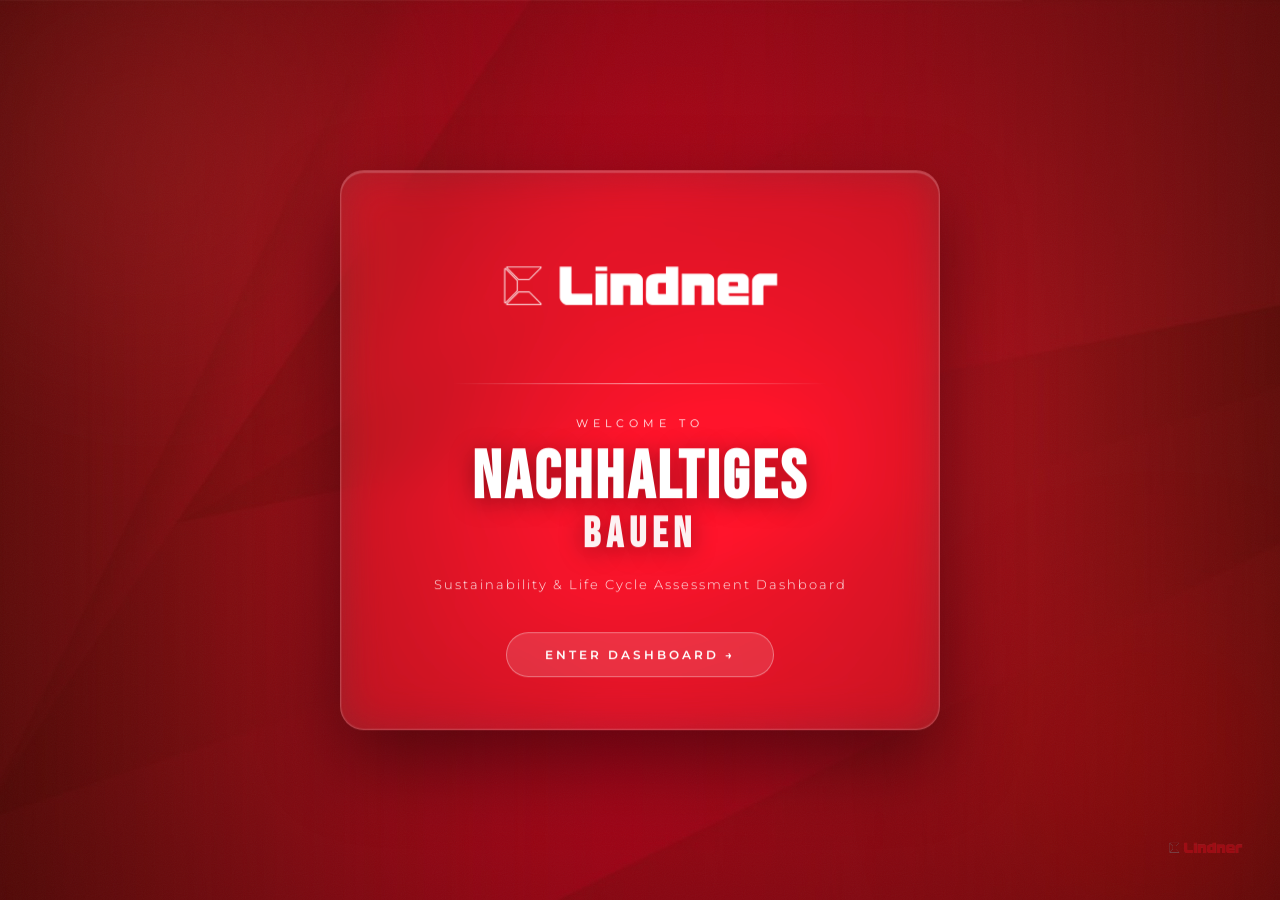
<file: index.html>
<!DOCTYPE html> 
<html lang="en">
<head>
<meta charset="UTF-8">
<meta name="viewport" content="width=device-width, initial-scale=1.0">
<title>Lindner Nachhaltiges Bauen</title>
<link href="https://fonts.googleapis.com/css2?family=Bebas+Neue&family=Montserrat:wght@300;400;600;700&display=swap" rel="stylesheet">
<style>
  *, *::before, *::after { margin: 0; padding: 0; box-sizing: border-box; }

  html, body {
    width: 100%; height: 100%;
    overflow: hidden;
    font-family: "Montserrat", sans-serif;
  }

  /* Full-screen background */
  .bg {
    position: fixed;
    inset: 0;
    background-image: url("[data-uri]");
    background-size: cover;
    background-position: center;
    z-index: 0;
  }

  /* Dark vignette overlay */
  .bg::after {
    content: "";
    position: absolute;
    inset: 0;
    background: radial-gradient(ellipse at 60% 50%, rgba(180,0,0,0.15) 0%, rgba(60,0,0,0.55) 100%);
  }

  /* Floating glass card */
  .card {
    position: fixed;
    top: 50%; left: 50%;
    transform: translate(-50%, -50%) scale(0.88);
    opacity: 0;
    animation: floatIn 1.1s cubic-bezier(0.22, 1, 0.36, 1) 0.3s forwards;
    z-index: 10;

    background: rgba(255,255,255,0.08);
    backdrop-filter: blur(22px) saturate(1.4);
    -webkit-backdrop-filter: blur(22px) saturate(1.4);
    border: 1px solid rgba(255,255,255,0.18);
    border-radius: 24px;
    padding: 56px 64px 52px;
    width: min(600px, 90vw);
    text-align: center;
    box-shadow:
      0 32px 80px rgba(0,0,0,0.45),
      0 0 0 1px rgba(255,255,255,0.06) inset,
      0 2px 0 rgba(255,255,255,0.15) inset;
  }

  @keyframes floatIn {
    to { opacity: 1; transform: translate(-50%, -50%) scale(1); }
  }

  /* Subtle float loop */
  .card-inner {
    animation: gentleFloat 6s ease-in-out 1.4s infinite alternate;
  }

  @keyframes gentleFloat {
    from { transform: translateY(0px); }
    to   { transform: translateY(-8px); }
  }

  /* Logo */
  .logo-wrap {
    display: flex;
    justify-content: center;
    margin-bottom: 36px;
    opacity: 0;
    animation: fadeUp 0.8s ease 0.9s forwards;
  }

  .logo-wrap img {
    height: 120px;
    filter: brightness(0) invert(1);
    drop-shadow: 0 2px 8px rgba(0,0,0,0.3);
  }

  /* Divider line */
  .divider {
    width: 0;
    height: 1px;
    background: linear-gradient(90deg, transparent, rgba(255,255,255,0.6), transparent);
    margin: 0 auto 32px;
    animation: expandLine 0.9s ease 1.1s forwards;
  }

  @keyframes expandLine {
    to { width: 80%; }
  }

  /* Welcome text */
  .welcome {
    font-size: 11px;
    letter-spacing: 5px;
    text-transform: uppercase;
    color: rgba(255,255,255,0.95);
    margin-bottom: 12px;
    opacity: 0;
    animation: fadeUp 0.7s ease 1.2s forwards;
  }

  /* Main heading */
  .headline {
    font-family: "Bebas Neue", sans-serif;
    font-size: clamp(52px, 6vw, 68px);
    letter-spacing: 3px;
    line-height: 1.05;
    color: #ffffff;
    text-shadow: 0 4px 24px rgba(0,0,0,0.4);
    margin-bottom: 8px;
    opacity: 0;
    animation: fadeUp 0.7s ease 1.35s forwards;
  }

  .headline span {
    display: block;
    color: rgba(255,255,255,0.95);
    font-size: 0.62em;
    letter-spacing: 6px;
  }

  /* Subtitle */
  .subtitle {
    font-size: 13px;
    font-weight: 300;
    color: rgba(255,255,255,0.95);
    letter-spacing: 2px;
    margin-top: 18px;
    margin-bottom: 40px;
    opacity: 0;
    animation: fadeUp 0.7s ease 1.5s forwards;
  }

  /* CTA button */
  .cta {
    display: inline-block;
    padding: 14px 38px;
    background: rgba(255,255,255,0.12);
    border: 1px solid rgba(255,255,255,0.35);
    border-radius: 100px;
    color: #ffffff;
    font-family: "Montserrat", sans-serif;
    font-size: 12px;
    font-weight: 600;
    letter-spacing: 3px;
    text-transform: uppercase;
    text-decoration: none;
    cursor: pointer;
    transition: background 0.3s ease, transform 0.2s ease, box-shadow 0.3s ease;
    opacity: 0;
    animation: fadeUp 0.7s ease 1.65s forwards;
  }

  .cta:hover {
    background: rgba(255,255,255,0.22);
    transform: translateY(-2px);
    box-shadow: 0 12px 32px rgba(0,0,0,0.3);
  }

  /* Small corner logo (color version) */
  .corner-logo {
    position: fixed;
    bottom: 32px; right: 36px;
    z-index: 20;
    opacity: 0;
    animation: fadeIn 1s ease 2s forwards;
  }

  .corner-logo img {
    height: 32px;
    opacity: 0.7;
  }

  /* Ambient light orbs */
  .orb {
    position: fixed;
    border-radius: 50%;
    filter: blur(80px);
    opacity: 0.18;
    pointer-events: none;
    z-index: 1;
    animation: pulse 8s ease-in-out infinite alternate;
  }

  .orb-1 {
    width: 500px; height: 500px;
    background: radial-gradient(circle, #ff4444, transparent);
    top: -100px; left: -100px;
    animation-delay: 0s;
  }

  .orb-2 {
    width: 400px; height: 400px;
    background: radial-gradient(circle, #ff0000, transparent);
    bottom: -80px; right: -80px;
    animation-delay: 3s;
  }

  @keyframes pulse {
    from { opacity: 0.12; transform: scale(1); }
    to   { opacity: 0.25; transform: scale(1.15); }
  }

  @keyframes fadeUp {
    from { opacity: 0; transform: translateY(16px); }
    to   { opacity: 1; transform: translateY(0); }
  }

  @keyframes fadeIn {
    to { opacity: 1; }
  }

  /* Grain overlay for texture */
  .grain {
    position: fixed;
    inset: 0;
    z-index: 5;
    pointer-events: none;
    opacity: 0.04;
    background-image: url("data:image/svg+xml,%3Csvg viewBox='0 0 200 200' xmlns='http://www.w3.org/2000/svg'%3E%3Cfilter id='n'%3E%3CfeTurbulence type='fractalNoise' baseFrequency='0.9' numOctaves='4' stitchTiles='stitch'/%3E%3C/filter%3E%3Crect width='100%25' height='100%25' filter='url(%23n)'/%3E%3C/svg%3E");
    background-size: 200px 200px;
  }
</style>
</head>
<body>

  <div class="bg"></div>
  <div class="orb orb-1"></div>
  <div class="orb orb-2"></div>
  <div class="grain"></div>

  <div class="card">
    <div class="card-inner">

      <div class="logo-wrap">
        <img src="[data-uri]" alt="Lindner">
      </div>

      <div class="divider"></div>

      <p class="welcome">Welcome to</p>

      <h1 class="headline">
        Nachhaltiges<span>Bauen</span>
      </h1>

      <p class="subtitle">Sustainability &amp; Life Cycle Assessment Dashboard</p>

      <a class="cta" href="main.html">Enter Dashboard &rarr;</a>

    </div>
  </div>

  <div class="corner-logo">
    <img src="[data-uri]" alt="Lindner">
  </div>

</body>
</html>
</file>
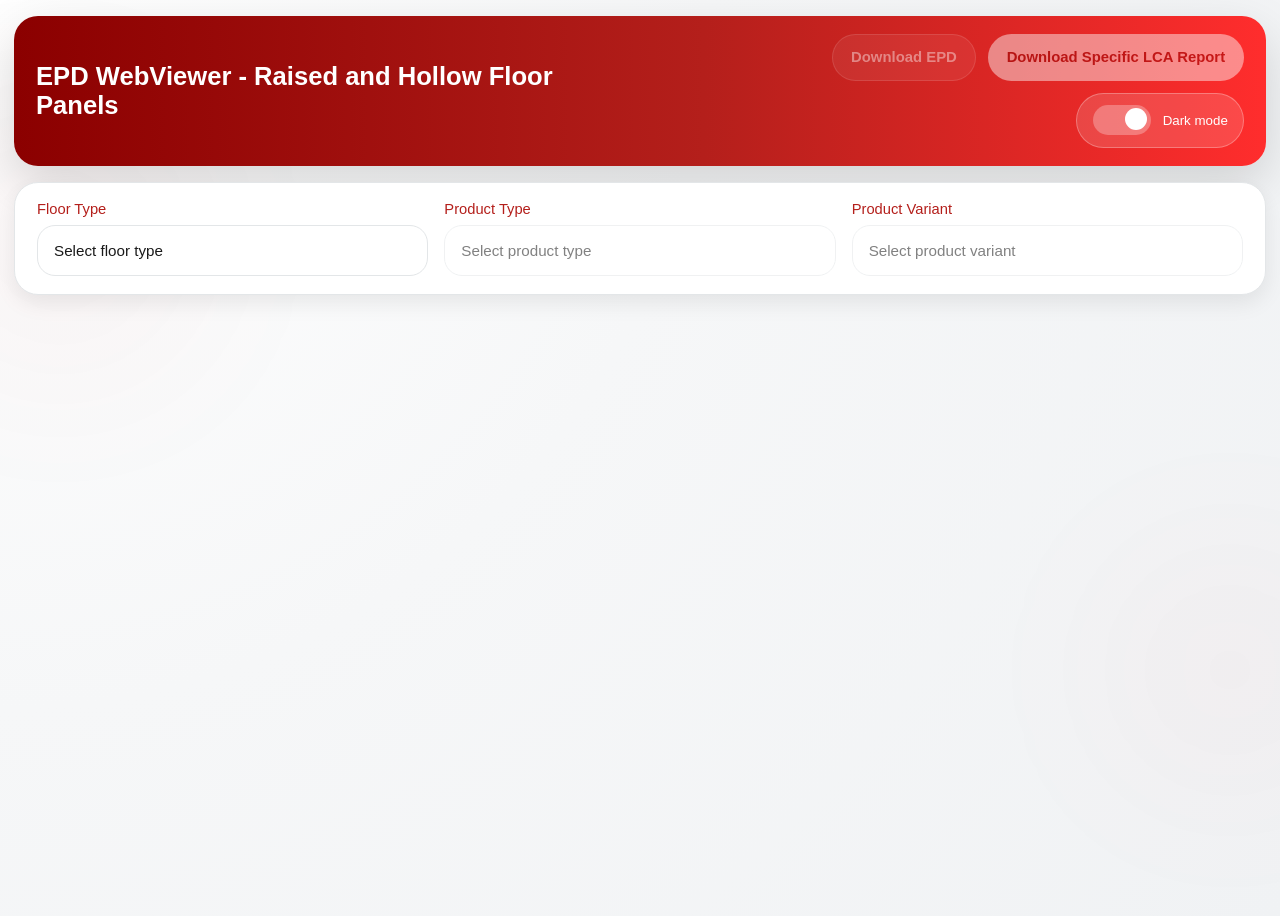
<file: boden/index.html>
﻿<!DOCTYPE html>
<html lang="en">
<head>
  <meta charset="UTF-8" />
  <meta name="viewport" content="width=device-width, initial-scale=1.0" />
  <title>EPD WebViewer - Raised and Hollow Floor Panels</title>
  <link rel="stylesheet" href="style.css" />
</head>
<body>
  <div class="ambient ambient-1"></div>
  <div class="ambient ambient-2"></div>

  <div class="page-shell">
    <header class="topbar card">
      <div class="brand-wrap">
        <h1>EPD WebViewer - Raised and Hollow Floor Panels</h1>
      </div>

      <div class="header-actions">
        <a id="epdDownloadBtn" class="action-btn secondary disabled" href="#" aria-disabled="true">Download EPD</a>
        <a id="reportDownloadBtn" class="action-btn primary disabled" href="#" aria-disabled="true">Download Specific LCA Report</a>
        <button id="themeToggle" class="theme-toggle" type="button" aria-label="Toggle color theme">
          <span class="theme-toggle-track">
            <span class="theme-toggle-thumb"></span>
          </span>
          <span id="themeLabel">Light mode</span>
        </button>
      </div>
    </header>

    <section class="config-panel card">
      <div class="filters-grid">
        <label class="form-field">
          <span>Floor Type</span>
          <select id="floorTypeSelect">
            <option value="">Select floor type</option>
          </select>
        </label>

        <label class="form-field">
          <span>Product Type</span>
          <select id="productTypeSelect" disabled>
            <option value="">Select product type</option>
          </select>
        </label>

        <label class="form-field">
          <span>Product Variant</span>
          <select id="productVariantSelect" disabled>
            <option value="">Select product variant</option>
          </select>
        </label>
      </div>

      <div id="selectionSummary" class="selection-summary">
        Choose a floor type to begin.
      </div>
    </section>

    <main class="main-layout">
      <section class="left-column">
        <article class="card product-card">
          <div class="section-head">
            <div>
              <p class="section-kicker">Overview</p>
              <h3>Product Profile</h3>
            </div>
          </div>

          <div class="product-layout">
            <div class="product-visual-frame">
              <img id="productImage" src="" alt="Selected product" />
              <div id="productImagePlaceholder" class="image-placeholder">Product image will appear here</div>
            </div>

            <div class="product-meta-stack">
              <div class="meta-card">
                <span class="meta-kicker">Selected product</span>
                <h4 id="selectedProductType">—</h4>
                <p id="selectedProductVariant">Select a product variant to load its profile.</p>
              </div>

              <div class="meta-pill-grid">
                <div class="meta-pill">
                  <span>EPD issue date</span>
                  <strong id="issueDateValue">—</strong>
                </div>

                <div class="meta-pill">
                  <span>EPD valid to</span>
                  <strong id="validToValue">—</strong>
                </div>
              </div>
            </div>
          </div>
        </article>

        <article class="card technical-card">
          <div class="section-head">
            <div>
              <p class="section-kicker">Key Product Details</p>
              <h3>Technical data</h3>
            </div>
          </div>

          <div id="technicalGrid" class="metrics-grid empty-grid">
            <div class="empty-panel">Technical details will load here.</div>
          </div>
        </article>

        <article class="card scenario-card">
          <div class="section-head">
            <div>
              <p class="section-kicker">Available scenarios</p>
              <h3>Scenario Selection</h3>
            </div>
          </div>

          <div id="scenarioList" class="scenario-list empty-grid">
            <div class="empty-panel">Scenario details will appear here.</div>
          </div>
        </article>
      </section>

      <section class="right-column">
        <article class="card results-card">
          <div class="section-head">
            <div>
              <p class="section-kicker">Lifecycle results</p>
              <h3>Module Results</h3>
            </div>
          </div>

          <div class="results-toolbar">
            <span class="picker-label">Select scenarios to compare</span>
            <div id="scenarioPicker" class="scenario-picker"></div>
          </div>

          <div id="resultsLifecycleGrid" class="results-lifecycle-grid empty-grid">
            <div class="empty-panel">Choose a product variant to display lifecycle results.</div>
          </div>

          <div class="results-chart-block">
            <div class="module-chart-head">
              <p class="section-kicker">Dynamic graph</p>
              <h3>Module Bar Graph</h3>
            </div>

            <div id="moduleBarChart" class="module-bar-chart empty-grid">
              <div class="empty-panel">Choose a product variant to display the graph.</div>
            </div>
          </div>
        </article>
      </section>
    </main>
  </div>

  <script src="script.js"></script>
</body>
</html>
</file>
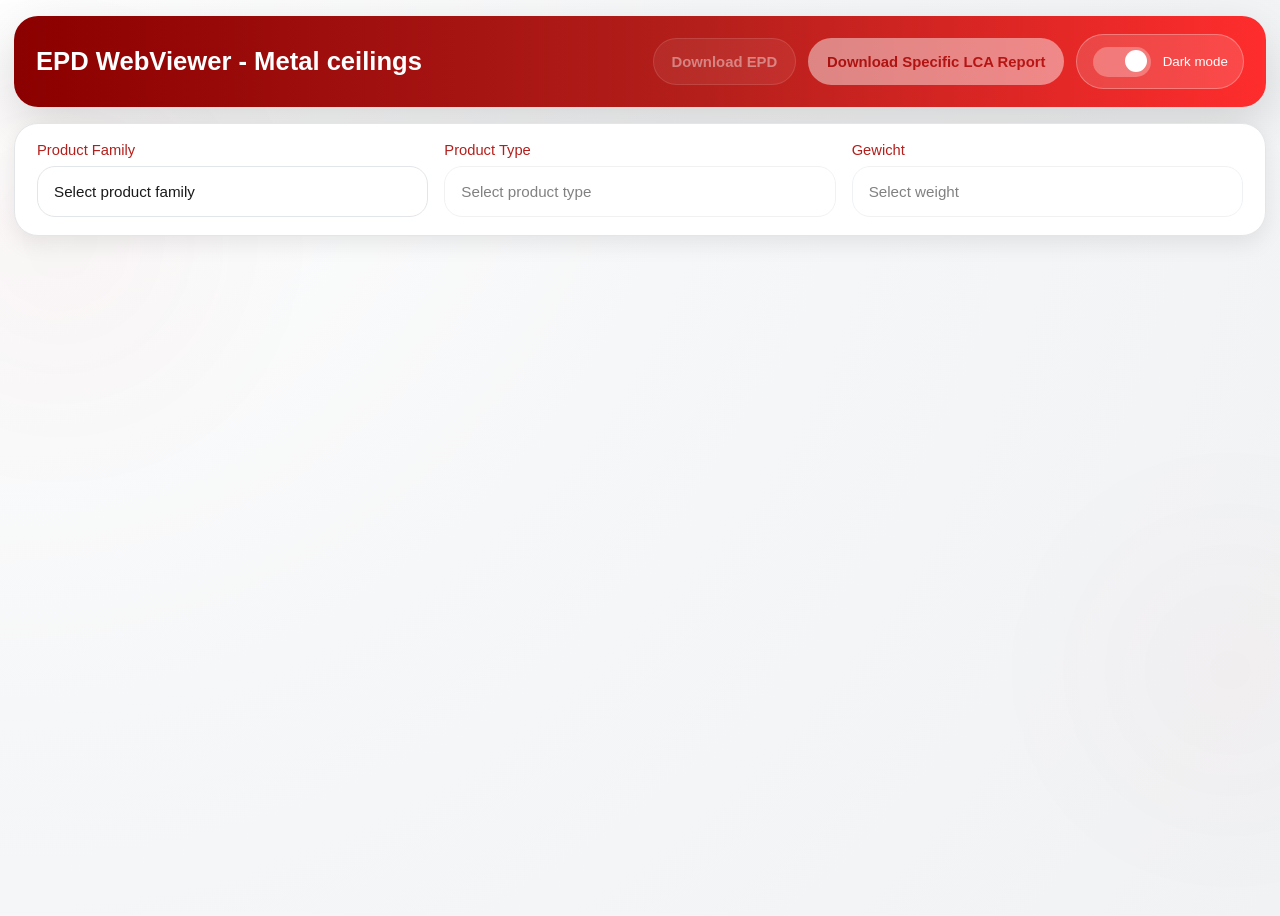
<file: ceiling/index.html>
﻿<!DOCTYPE html>
<html lang="en">
<head>
  <meta charset="UTF-8" />
  <meta name="viewport" content="width=device-width, initial-scale=1.0" />
  <title>EPD WebViewer - Metal ceilings</title>
  <link rel="stylesheet" href="style.css" />
</head>
<body>
  <div class="ambient ambient-1"></div>
  <div class="ambient ambient-2"></div>

  <div class="page-shell">
    <header class="topbar card">
      <div class="brand-wrap">
        <h1>EPD WebViewer - Metal ceilings</h1>
      </div>

      <div class="header-actions">
        <a id="epdDownloadBtn" class="action-btn secondary disabled" href="#" aria-disabled="true">Download EPD</a>
        <a id="reportDownloadBtn" class="action-btn primary disabled" href="#" aria-disabled="true">Download Specific LCA Report</a>
        <button id="themeToggle" class="theme-toggle" type="button" aria-label="Toggle color theme">
          <span class="theme-toggle-track">
            <span class="theme-toggle-thumb"></span>
          </span>
          <span id="themeLabel">Light mode</span>
        </button>
      </div>
    </header>

    <section class="config-panel card">
      <div class="filters-grid">
        <label class="form-field">
          <span>Product Family</span>
          <select id="productFamilySelect">
            <option value="">Select product family</option>
          </select>
        </label>

        <label class="form-field">
          <span>Product Type</span>
          <select id="productTypeSelect" disabled>
            <option value="">Select product type</option>
          </select>
        </label>

        <label class="form-field">
          <span>Gewicht</span>
          <select id="gewichtSelect" disabled>
            <option value="">Select weight</option>
          </select>
        </label>
      </div>

      <div id="selectionSummary" class="selection-summary hidden-until-ready">
        Configuration loaded.
      </div>
    </section>

    <main class="main-layout hidden-until-ready">
      <section class="left-column">
        <article class="card product-card">
          <div class="section-head">
            <div>
              <p class="section-kicker">Overview</p>
              <h3>Product Profile</h3>
            </div>
          </div>

          <div class="product-layout">
            <div class="product-visual-frame">
              <img id="productImage" src="" alt="Selected product" />
              <div id="productImagePlaceholder" class="image-placeholder">
                No product image mapped
              </div>
            </div>

            <div class="product-meta-stack">
              <div class="meta-card">
                <span class="meta-kicker">Selected product</span>
                <h4 id="selectedProductType">—</h4>
                <p id="selectedProductVariant">Choose product family, product type and weight.</p>
              </div>

              <div class="meta-pill-grid">
                <div class="meta-pill">
                  <span>EPD issue date</span>
                  <strong id="issueDateValue">—</strong>
                </div>

                <div class="meta-pill">
                  <span>EPD valid to</span>
                  <strong id="validToValue">—</strong>
                </div>
              </div>
            </div>
          </div>
        </article>

        <article class="card technical-card">
          <div class="section-head">
            <div>
              <p class="section-kicker">Key Product Details</p>
              <h3>Technical data</h3>
            </div>
          </div>

          <div id="technicalGrid" class="metrics-grid empty-grid">
            <div class="empty-panel">Technical details will load here.</div>
          </div>
        </article>

        <article class="card scenario-card">
          <div class="section-head">
            <div>
              <p class="section-kicker"></p>
              <h3>Available scenarios</h3>
            </div>
          </div>

          <div id="scenarioList" class="scenario-list empty-grid">
            <div class="empty-panel">Scenario details will appear here.</div>
          </div>
        </article>
      </section>

      <section class="right-column">
        <article class="card results-card">
          <div class="section-head">
            <div>
              <p class="section-kicker">Lifecycle results</p>
              <h3>Module Results</h3>
            </div>
          </div>

          <div class="results-toolbar">
            <span class="picker-label">Select scenarios to compare</span>
            <div id="scenarioPicker" class="scenario-picker"></div>
          </div>

          <div id="resultsLifecycleGrid" class="results-lifecycle-grid empty-grid">
            <div class="empty-panel">Choose product family, product type and weight to display lifecycle results.</div>
          </div>

          <div class="results-chart-block">
            <div class="module-chart-head">
              <p class="section-kicker">Dynamic graph</p>
              <h3>Module Bar Graph</h3>
            </div>

            <div id="moduleBarChart" class="module-bar-chart empty-grid">
              <div class="empty-panel">Choose product family, product type and weight to display the graph.</div>
            </div>
          </div>
        </article>
      </section>
    </main>
  </div>

  <script src="script.js"></script>
</body>
</html>
</file>
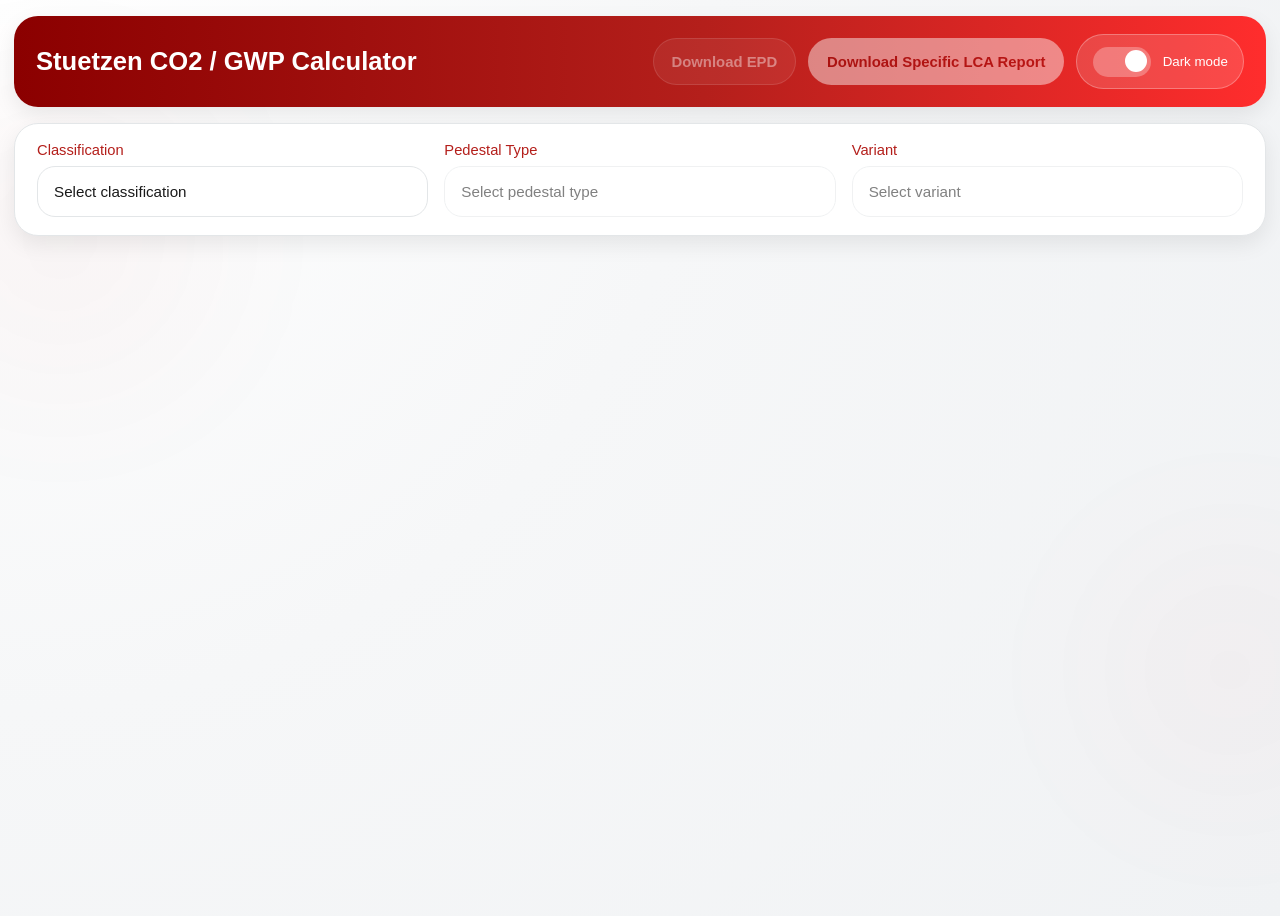
<file: stutzen/index.html>
﻿<!DOCTYPE html>
<html lang="en">
<head>
  <meta charset="UTF-8" />
  <meta name="viewport" content="width=device-width, initial-scale=1.0" />
  <title>Stuetzen CO2 / GWP Calculator</title>
  <link rel="stylesheet" href="style.css" />
</head>
<body>
  <div class="ambient ambient-1"></div>
  <div class="ambient ambient-2"></div>

  <div class="page-shell">
    <header class="topbar card">
      <div class="brand-wrap">
        <h1>Stuetzen CO2 / GWP Calculator</h1>
      </div>

      <div class="header-actions">
        <a id="epdDownloadBtn" class="action-btn secondary disabled" href="#" aria-disabled="true">Download EPD</a>
        <a id="reportDownloadBtn" class="action-btn primary disabled" href="#" aria-disabled="true">Download Specific LCA Report</a>
        <button id="themeToggle" class="theme-toggle" type="button" aria-label="Toggle color theme">
          <span class="theme-toggle-track">
            <span class="theme-toggle-thumb"></span>
          </span>
          <span id="themeLabel">Light mode</span>
        </button>
      </div>
    </header>

    <section class="config-panel card">
      <div class="filters-grid">
        <label class="form-field">
          <span>Classification</span>
          <select id="classificationSelect">
            <option value="">Select classification</option>
          </select>
        </label>

        <label class="form-field">
          <span>Pedestal Type</span>
          <select id="pedestalSelect" disabled>
            <option value="">Select pedestal type</option>
          </select>
        </label>

        <label class="form-field">
          <span>Variant</span>
          <select id="variantSelect" disabled>
            <option value="">Select variant</option>
          </select>
        </label>
      </div>

      <div id="selectionSummary" class="selection-summary hidden-until-ready">
        Configuration loaded.
      </div>
    </section>

    <main class="main-layout hidden-until-ready">
      <section class="left-column">
        <article class="card product-card">
          <div class="section-head">
            <div>
              <p class="section-kicker">Overview</p>
              <h3>Product Profile</h3>
            </div>
          </div>

          <div class="product-layout">
            <div class="product-visual-frame">
              <img id="productImage" src="" alt="Selected product" />
              <div id="productImagePlaceholder" class="image-placeholder">
                Product image will appear here
              </div>
            </div>

            <div class="product-meta-stack">
              <div class="meta-card">
                <span class="meta-kicker">Selected product</span>
                <h4 id="selectedProductType">—</h4>
                <p id="selectedProductVariant">
                  Choose classification, pedestal type and variant to load the dashboard.
                </p>
              </div>

              <div class="meta-pill-grid">
                <div class="meta-pill">
                  <span>Issue date</span>
                  <strong id="issueDateValue">—</strong>
                </div>

                <div class="meta-pill">
                  <span>Valid to</span>
                  <strong id="validToValue">—</strong>
                </div>
              </div>
            </div>
          </div>
        </article>

        <article class="card technical-card">
          <div class="section-head">
            <div>
              <p class="section-kicker">Key Product Details</p>
              <h3>Technical data</h3>
            </div>
          </div>

          <div id="technicalGrid" class="metrics-grid empty-grid">
            <div class="empty-panel">Technical details will load here.</div>
          </div>
        </article>

        <article class="card scenario-card">
          <div class="section-head">
            <div>
              <p class="section-kicker">Scenario</p>
              <h3>Available scenario</h3>
            </div>
          </div>

          <div id="scenarioList" class="scenario-list empty-grid">
            <div class="empty-panel">Scenario details will appear here.</div>
          </div>
        </article>
      </section>

      <section class="right-column">
        <article class="card results-card">
          <div class="section-head">
            <div>
              <p class="section-kicker">Lifecycle results</p>
              <h3>Module Results</h3>
            </div>
          </div>

          <div class="results-toolbar">
            <span class="picker-label">Scenario</span>
            <div id="scenarioPicker" class="scenario-picker"></div>
          </div>

          <div id="resultsLifecycleGrid" class="results-lifecycle-grid empty-grid">
            <div class="empty-panel">
              Choose classification, pedestal type and variant to display lifecycle results.
            </div>
          </div>

          <div class="results-chart-block">
            <div class="module-chart-head">
              <p class="section-kicker">Dynamic graph</p>
              <h3>Module Bar Graph</h3>
            </div>

            <div id="moduleBarChart" class="module-bar-chart empty-grid">
              <div class="empty-panel">
                Choose classification, pedestal type and variant to display the graph.
              </div>
            </div>
          </div>
        </article>
      </section>
    </main>
  </div>

  <script src="script.js"></script>
</body>
</html>
</file>
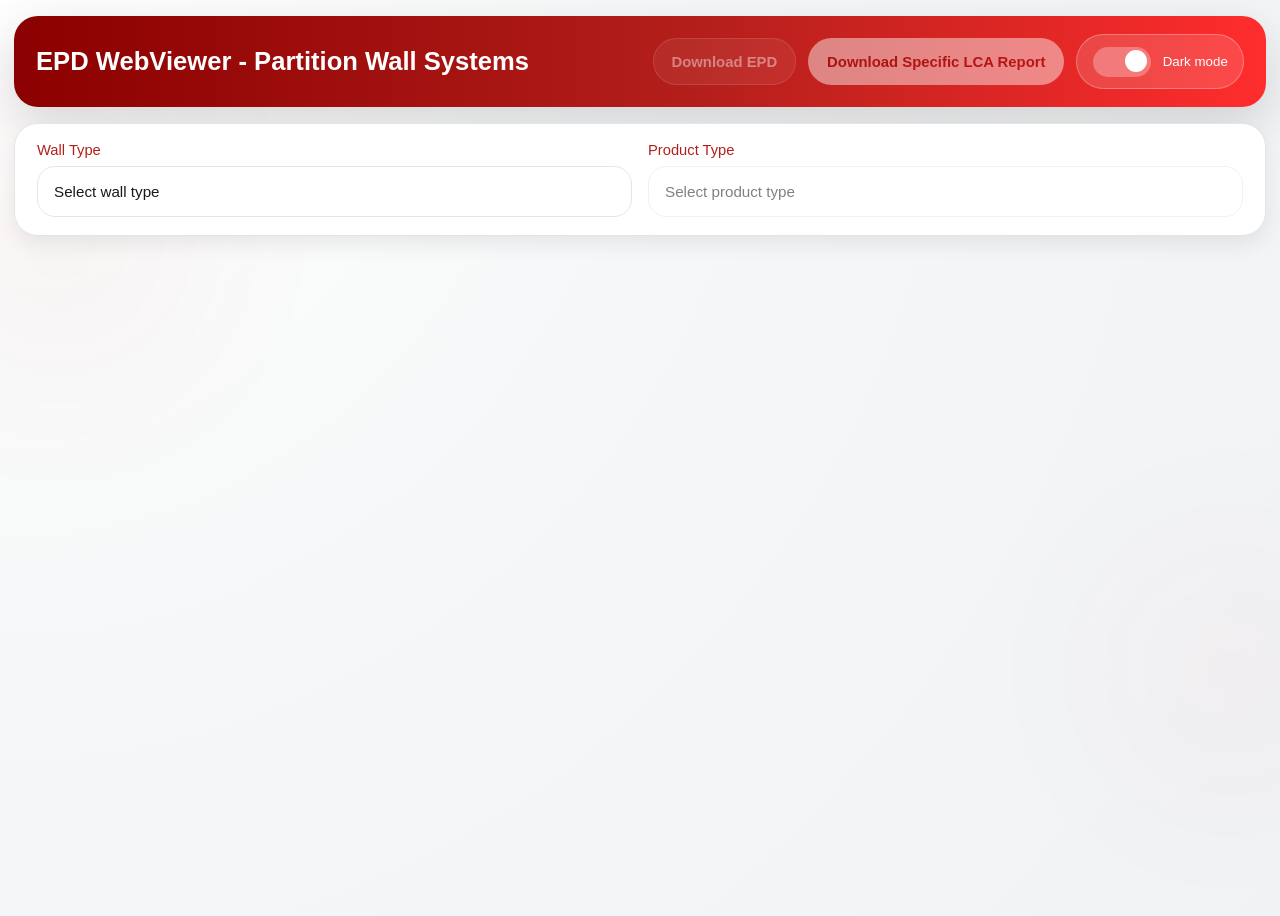
<file: wall/index.html>
<!DOCTYPE html>
<html lang="en">
<head>
  <meta charset="UTF-8" />
  <meta name="viewport" content="width=device-width, initial-scale=1.0" />
  <title>EPD WebViewer - Partition Wall Systems</title>
  <link rel="stylesheet" href="style.css" />
</head>
<body>
  <div class="ambient ambient-1"></div>
  <div class="ambient ambient-2"></div>

  <div class="page-shell">
    <header class="topbar card">
      <div class="brand-wrap">
        <h1>EPD WebViewer - Partition Wall Systems</h1>
      </div>

      <div class="header-actions">
        <a id="epdDownloadBtn" class="action-btn secondary disabled" href="#" aria-disabled="true">Download EPD</a>
        <a id="reportDownloadBtn" class="action-btn primary disabled" href="#" aria-disabled="true">Download Specific LCA Report</a>
        <button id="themeToggle" class="theme-toggle" type="button" aria-label="Toggle color theme">
          <span class="theme-toggle-track">
            <span class="theme-toggle-thumb"></span>
          </span>
          <span id="themeLabel">Light mode</span>
        </button>
      </div>
    </header>

    <section class="config-panel card">
      <div class="filters-grid filters-grid-2">
        <label class="form-field">
          <span>Wall Type</span>
          <select id="wallTypeSelect">
            <option value="">Select wall type</option>
          </select>
        </label>

        <label class="form-field">
          <span>Product Type</span>
          <select id="productSelect" disabled>
            <option value="">Select product type</option>
          </select>
        </label>
      </div>

      <div id="selectionSummary" class="selection-summary hidden-until-ready">
        Configuration loaded.
      </div>
    </section>

    <main class="main-layout hidden-until-ready">
      <section class="left-column">
        <article class="card product-card">
          <div class="section-head">
            <div>
              <p class="section-kicker">Overview</p>
              <h3>Product Profile</h3>
            </div>
          </div>

          <div class="product-layout">
            <div class="product-visual-frame">
              <img id="productImage" src="" alt="Selected product" />
              <div id="productImagePlaceholder" class="image-placeholder">Product image will appear here</div>
            </div>

            <div class="product-meta-stack">
              <div class="meta-card">
                <span class="meta-kicker">Selected product</span>
                <h4 id="selectedProductType">—</h4>
                <p id="selectedProductVariant">Choose a wall type and product type to load the dashboard.</p>
              </div>

              <div class="meta-pill-grid">
                <div class="meta-pill">
                  <span>Verification</span>
                  <strong id="verificationValue">—</strong>
                </div>

                <div class="meta-pill">
                  <span>EPD status</span>
                  <strong id="epdStatusValue">—</strong>
                </div>
              </div>
            </div>
          </div>
        </article>

        <article class="card technical-card">
          <div class="section-head">
            <div>
              <p class="section-kicker">Key Product Details</p>
              <h3>Technical data</h3>
            </div>
          </div>

          <div id="technicalGrid" class="metrics-grid empty-grid">
            <div class="empty-panel">Technical details will load here.</div>
          </div>
        </article>

        <article class="card scenario-card">
          <div class="section-head">
            <div>
              <p class="section-kicker"> </p>
              <h3>Available scenarios</h3>
            </div>
          </div>

          <div id="scenarioList" class="scenario-list empty-grid">
            <div class="empty-panel">Scenario details will appear here.</div>
          </div>
        </article>
      </section>

      <section class="right-column">
        <article class="card results-card">
          <div class="section-head">
            <div>
              <p class="section-kicker">Lifecycle results</p>
              <h3>Module Results</h3>
            </div>
          </div>

          <div class="results-toolbar">
            <span class="picker-label">Select scenarios to compare</span>
            <div id="scenarioPicker" class="scenario-picker"></div>
          </div>

          <div id="resultsLifecycleGrid" class="results-lifecycle-grid empty-grid">
            <div class="empty-panel">Choose a wall type and product type to display lifecycle results.</div>
          </div>

          <div class="results-chart-block">
            <div class="module-chart-head">
              <p class="section-kicker">Dynamic graph</p>
              <h3>Module Bar Graph</h3>
            </div>

            <div id="moduleBarChart" class="module-bar-chart empty-grid">
              <div class="empty-panel">Choose a wall type and product type to display the graph.</div>
            </div>
          </div>
        </article>
      </section>
    </main>
  </div>

  <script src="script.js"></script>
</body>
</html>
</file>
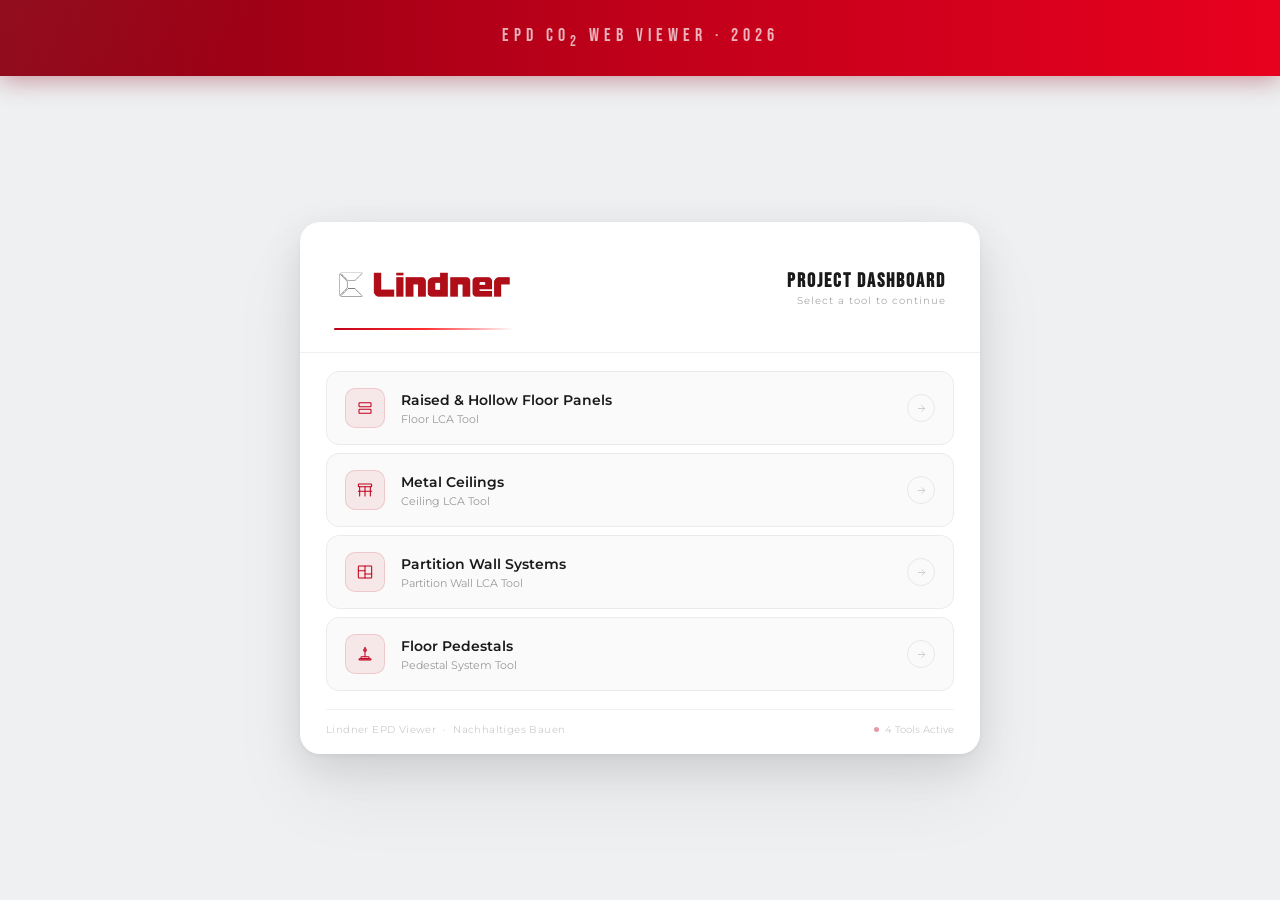
<file: main.html>
<!DOCTYPE html>
<html lang="en">
<head>
  <meta charset="UTF-8">
  <meta name="viewport" content="width=device-width, initial-scale=1.0">
  <title>Lindner — Project Dashboard</title>
  <link href="https://fonts.googleapis.com/css2?family=Bebas+Neue&family=Montserrat:wght@300;400;500;600;700&display=swap" rel="stylesheet">
  <style>
    *, *::before, *::after { box-sizing: border-box; margin: 0; padding: 0; }

    html, body {
      min-height: 100vh;
      font-family: "Montserrat", sans-serif;
      background: #eef0f2;
    }

    /* ══════════════════════════════
       TOP BAR
    ══════════════════════════════ */
    .topbar {
      width: 100%;
      background: linear-gradient(90deg, #8a0012 0%, #c0001a 50%, #e8001f 100%);
      height: 76px;
      display: flex;
      align-items: center;
      padding: 0 36px;
      box-shadow: 0 4px 24px rgba(140,0,20,0.4);
      position: relative;
      overflow: hidden;
    }

    /* diagonal gloss */
    .topbar::after {
      content: "";
      position: absolute; top: -50%; left: -8%;
      width: 50%; height: 200%;
      background: linear-gradient(108deg, rgba(255,255,255,0.08) 0%, transparent 55%);
      pointer-events: none;
    }

    /* Logo PNG (red on black) — mix-blend-mode:screen
       makes the black transparent, leaving the red logo
       visible as bright red/white on the red background  */
    .topbar-logo {
      display: flex; align-items: center;
      position: relative; z-index: 1;
    }
    .topbar-logo img {
      height: 52px;
      width: auto;
      display: block;
      mix-blend-mode: screen;
      /* boost brightness so the red pops as near-white on the red bg */
      filter: brightness(2.8) saturate(0);
    }

    .topbar-right { position:absolute; left:50%; transform:translateX(-50%); z-index:1; }
    .topbar-tag { font-family:"Bebas Neue",sans-serif; font-size:18px; letter-spacing:5px; color:rgba(255,255,255,0.7); }

    /* ══════════════════════════════
       PAGE
    ══════════════════════════════ */
    .page {
      min-height: calc(100vh - 76px);
      display: flex; align-items: center; justify-content: center;
      padding: 44px 24px;
    }

    .panel {
      background: #fff;
      border-radius: 20px;
      width: min(680px, 92vw);
      overflow: hidden;
      box-shadow:
        0 2px 4px rgba(0,0,0,0.04),
        0 12px 40px rgba(0,0,0,0.1),
        0 40px 80px rgba(0,0,0,0.06);
    }

    /* ── Panel header with color logo ── */
    .panel-head {
      padding: 26px 34px 22px;
      border-bottom: 1px solid #f0f0f0;
      display: flex; align-items: center; justify-content: space-between;
    }

    .panel-logo-wrap { display: flex; flex-direction: column; gap: 0; }
    .panel-logo {
      height: 75px; width: auto; display: block;
    }
    /* thin red underline accent */
    .panel-logo-line {
      height: 2px; width: 100%;
      margin-top: 5px;
      background: linear-gradient(90deg, #c0001a 0%, #ff2d2d 50%, transparent 100%);
      border-radius: 2px;
    }

    .panel-head-right { text-align: right; }
    .panel-head-right h2 {
      font-family: "Bebas Neue", sans-serif;
      font-size: 20px; letter-spacing: 2px; color: #1a1a1a; line-height: 1;
    }
    .panel-head-right p {
      font-size: 10px; color: #aaa; letter-spacing: 1px; margin-top: 3px;
    }

    /* ── Tools ── */
    .tools {
      padding: 18px 26px 6px;
      display: flex; flex-direction: column; gap: 8px;
    }

    .tool {
      display: flex; align-items: center; gap: 16px;
      background: #fafafa; border: 1px solid #ebebeb;
      border-radius: 13px; padding: 16px 18px;
      text-decoration: none; color: #1a1a1a;
      position: relative; overflow: hidden;
      transition: background .2s, border-color .2s, transform .2s, box-shadow .2s;
    }
    .tool::before {
      content: ""; position: absolute;
      left: 0; top: 0; bottom: 0; width: 3px;
      background: #c0001a;
      transform: scaleY(0);
      transition: transform .2s cubic-bezier(.22,1,.36,1);
    }
    .tool:hover {
      background: #fff; border-color: rgba(192,0,26,.22);
      transform: translateX(5px);
      box-shadow: 0 4px 18px rgba(192,0,26,.09);
    }
    .tool:hover::before { transform: scaleY(1); }

    .tool-icon {
      width: 40px; height: 40px;
      background: rgba(192,0,26,.07); border: 1px solid rgba(192,0,26,.14);
      border-radius: 10px;
      display: flex; align-items: center; justify-content: center;
      flex-shrink: 0; transition: background .2s;
    }
    .tool:hover .tool-icon { background: rgba(192,0,26,.13); }
    .tool-icon svg {
      width: 16px; height: 16px;
      stroke: #c0001a; fill: none;
      stroke-width: 1.6; stroke-linecap: round; stroke-linejoin: round;
    }

    .tool-info { flex: 1; }
    .tool-name  { font-weight: 600; font-size: 14px; color: #1a1a1a; }
    .tool-desc  { font-size: 11px; color: #999; margin-top: 3px; }

    .tool-arrow {
      width: 28px; height: 28px;
      border: 1px solid #e8e8e8; border-radius: 50%;
      display: flex; align-items: center; justify-content: center;
      flex-shrink: 0; transition: background .2s, border-color .2s;
    }
    .tool-arrow svg {
      width: 11px; height: 11px;
      stroke: #ccc; fill: none;
      stroke-width: 2; stroke-linecap: round; stroke-linejoin: round;
      transition: stroke .2s, transform .2s;
    }
    .tool:hover .tool-arrow { background: #c0001a; border-color: #c0001a; }
    .tool:hover .tool-arrow svg { stroke: #fff; transform: translateX(2px); }

    /* ── Footer ── */
    .panel-foot {
      margin: 12px 26px 0;
      padding: 13px 0 18px;
      border-top: 1px solid #f2f2f2;
      display: flex; align-items: center; justify-content: space-between;
    }
    .panel-foot-l { font-size: 10px; color: #ccc; letter-spacing: .4px; }
    .panel-foot-r { display: flex; align-items: center; gap: 6px; }
    .pdot { width: 5px; height: 5px; border-radius: 50%; background: #c0001a; opacity: .4; }
    .panel-foot-r span { font-size: 10px; color: #ccc; }

    @media (max-width: 540px) {
      .topbar { padding: 0 18px; }
      .panel-head { padding: 20px 18px 16px; }
      .tools { padding: 14px 14px 4px; }
      .panel-foot { margin: 10px 14px 0; }
    }
  </style>
</head>
<body>

  <!-- TOP BAR: PNG logo, mix-blend-mode screen → bright on red -->
  <header class="topbar">
    <div class="topbar-right">
      <span class="topbar-tag">EPD CO<sub>2</sub> WEB Viewer · 2026</span>
    </div>
  </header>

  <!-- WHITE PANEL -->
  <main class="page">
    <div class="panel">

      <div class="panel-head">
        <div class="panel-logo-wrap">
          <img class="panel-logo" src="[data-uri]" alt="Lindner">
          <div class="panel-logo-line"></div>
        </div>
        <div class="panel-head-right">
          <h2>Project Dashboard</h2>
          <p>Select a tool to continue</p>
        </div>
      </div>

      <div class="tools">

        <a class="tool" href="boden/index.html">
          <div class="tool-icon">
            <svg viewBox="0 0 24 24"><rect x="3" y="14" width="18" height="6" rx="1"/><rect x="3" y="4" width="18" height="6" rx="1"/></svg>
          </div>
          <div class="tool-info">
            <div class="tool-name">Raised &amp; Hollow Floor Panels</div>
            <div class="tool-desc">Floor LCA Tool</div>
          </div>
          <div class="tool-arrow"><svg viewBox="0 0 24 24"><path d="M5 12h14M13 6l6 6-6 6"/></svg></div>
        </a>

        <a class="tool" href="ceiling/index.html">
          <div class="tool-icon">
           <svg viewBox="0 0 24 24"><rect x="2" y="3" width="20" height="4" rx="1"/><line x1="4" y1="7" x2="4" y2="21"/><line x1="12" y1="7" x2="12" y2="21"/><line x1="20" y1="7" x2="20" y2="21"/><line x1="2" y1="14" x2="22" y2="14"/></svg>
          </div>
          <div class="tool-info">
            <div class="tool-name">Metal Ceilings</div>
            <div class="tool-desc">Ceiling LCA Tool</div>
          </div>
          <div class="tool-arrow"><svg viewBox="0 0 24 24"><path d="M5 12h14M13 6l6 6-6 6"/></svg></div>
        </a>
        <a class="tool" href="wall/index.html">
          <div class="tool-icon">
            <svg viewBox="0 0 24 24"><rect x="2" y="3" width="20" height="18" rx="1"/><line x1="12" y1="3" x2="12" y2="21"/><line x1="2" y1="10" x2="12" y2="10"/><line x1="12" y1="15" x2="22" y2="15"/></svg>
          </div>
          <div class="tool-info">
            <div class="tool-name">Partition Wall Systems</div>
            <div class="tool-desc">Partition Wall LCA Tool</div>
          </div>
          <div class="tool-arrow"><svg viewBox="0 0 24 24"><path d="M5 12h14M13 6l6 6-6 6"/></svg></div>
        </a>
        <a class="tool" href="stutzen/index.html">
          <div class="tool-icon">
            <svg viewBox="0 0 24 24"><line x1="12" y1="2" x2="12" y2="16"/><rect x="6" y="16" width="12" height="3" rx="1"/><rect x="3" y="19" width="18" height="2" rx="1"/><circle cx="12" cy="6" r="2"/></svg>
          </div>
          <div class="tool-info">
            <div class="tool-name">Floor Pedestals</div>
            <div class="tool-desc">Pedestal System Tool</div>
          </div>
          <div class="tool-arrow"><svg viewBox="0 0 24 24"><path d="M5 12h14M13 6l6 6-6 6"/></svg></div>
        </a>

      </div>

      <div class="panel-foot">
        <span class="panel-foot-l">Lindner EPD Viewer &nbsp;·&nbsp; Nachhaltiges Bauen</span>
        <div class="panel-foot-r">
          <div class="pdot"></div>
          <span>4 Tools Active</span>
        </div>
      </div>

    </div>
  </main>

</body>
</html>
</file>
<file: boden/style.css>
﻿:root {
  --bg: #071224;
  --bg-2: #0b1730;
  --panel: rgba(8, 22, 48, 0.84);
  --panel-soft: rgba(255, 255, 255, 0.04);
  --border: rgba(255, 255, 255, 0.08);
  --text: #edf3ff;
  --muted: #96a8cd;
  --soft: #7484a9;
  --primary: #5d8cff;
  --primary-2: #7aa8ff;
  --shadow: 0 24px 60px rgba(0, 0, 0, 0.36);
  --radius-xl: 24px;
  --radius-lg: 20px;
  --radius-md: 16px;
  --input-bg: rgba(255, 255, 255, 0.045);

  --production: #cf5a40;
  --construction: #eb9228;
  --endlife: #a5bf24;
  --benefits: #60c8bf;
  --total: #5d8cff;
}

body[data-theme="light"] {
  --bg: #f6f7f8;
  --bg-2: #f0f2f4;
  --panel: #ffffff;
  --panel-soft: #faf7f7;
  --border: #e3e6e8;
  --text: #1a1a1a;
  --muted: #4a4f54;
  --soft: #777f86;
  --primary: #b41f1b;
  --primary-2: #d12b2b;
  --shadow: 0 8px 22px rgba(0, 0, 0, 0.08);
  --input-bg: #ffffff;
}

* {
  box-sizing: border-box;
}

html {
  scroll-behavior: smooth;
}

body {
  margin: 0;
  min-height: 100vh;
  font-family: Inter, "Segoe UI", Roboto, Arial, sans-serif;
  color: var(--text);
  background:
    radial-gradient(circle at top left, rgba(93, 140, 255, 0.16), transparent 28%),
    radial-gradient(circle at bottom right, rgba(96, 200, 191, 0.13), transparent 28%),
    linear-gradient(180deg, var(--bg) 0%, var(--bg-2) 100%);
  transition: background 0.3s ease, color 0.3s ease;
}

body[data-theme="light"] {
  background: radial-gradient(circle at top left, #ffffff 0%, #f6f7f8 45%, #f0f2f4 100%);
}

.ambient {
  position: fixed;
  border-radius: 999px;
  filter: blur(90px);
  opacity: 0.35;
  pointer-events: none;
  z-index: 0;
}

.ambient-1 {
  width: 300px;
  height: 300px;
  left: -90px;
  top: 10%;
  background: rgba(93, 140, 255, 0.3);
}

.ambient-2 {
  width: 280px;
  height: 280px;
  right: -90px;
  bottom: 10%;
  background: rgba(96, 200, 191, 0.22);
}

body[data-theme="light"] .ambient-1 {
  background: rgba(180, 31, 27, 0.1);
}

body[data-theme="light"] .ambient-2 {
  background: rgba(209, 43, 43, 0.08);
}

.page-shell {
  position: relative;
  z-index: 1;
  width: min(1460px, calc(100% - 28px));
  margin: 16px auto 28px;
  display: grid;
  gap: 16px;
}

.card {
  background: var(--panel);
  border: 1px solid var(--border);
  border-radius: var(--radius-xl);
  box-shadow: var(--shadow);
  backdrop-filter: blur(18px);
  -webkit-backdrop-filter: blur(18px);
}

body[data-theme="light"] .card {
  background: #ffffff;
  border-color: #e3e6e8;
  box-shadow: 0 8px 22px rgba(0, 0, 0, 0.08);
  backdrop-filter: none;
  -webkit-backdrop-filter: none;
}

.topbar {
  display: flex;
  justify-content: space-between;
  align-items: center;
  gap: 18px;
  padding: 18px 22px;
}

body[data-theme="light"] .topbar {
  background: linear-gradient(90deg, #8b0000 0%, #b41f1b 55%, #ff2d2d 100%);
  border: none;
  box-shadow: 0 18px 50px rgba(0, 0, 0, 0.15);
}

.brand-wrap {
  display: flex;
  align-items: center;
  gap: 14px;
  min-width: 0;
}

h1,
h3,
h4,
p {
  margin: 0;
}

h1 {
  font-size: clamp(1.24rem, 2vw, 1.72rem);
}

body[data-theme="light"] .topbar h1 {
  color: #ffffff;
}

.section-kicker,
.meta-kicker,
.picker-label {
  font-size: 0.72rem;
  text-transform: uppercase;
  letter-spacing: 0.12em;
  color: var(--muted);
}

body[data-theme="light"] .section-kicker,
body[data-theme="light"] .meta-kicker,
body[data-theme="light"] .picker-label,
body[data-theme="light"] .form-field span {
  color: #b41f1b;
}

.header-actions {
  display: flex;
  align-items: center;
  gap: 12px;
  flex-wrap: wrap;
  justify-content: flex-end;
}

.action-btn,
.theme-toggle,
.scenario-filter-btn {
  border-radius: 999px;
  border: 1px solid var(--border);
  color: var(--text);
  background: var(--panel-soft);
  text-decoration: none;
  cursor: pointer;
  transition: transform 0.2s ease, border-color 0.2s ease, box-shadow 0.2s ease;
}

.action-btn:hover,
.theme-toggle:hover,
.scenario-filter-btn:hover,
.toggle-tile:hover {
  transform: translateY(-1px);
  border-color: rgba(122, 168, 255, 0.46);
  box-shadow: 0 10px 24px rgba(0, 0, 0, 0.14);
}

body[data-theme="light"] .action-btn:hover,
body[data-theme="light"] .theme-toggle:hover,
body[data-theme="light"] .scenario-filter-btn:hover,
body[data-theme="light"] .toggle-tile:hover {
  border-color: #d98a87;
  box-shadow: 0 12px 28px rgba(139, 0, 0, 0.12);
}

.action-btn {
  padding: 0.9rem 1.12rem;
  font-size: 0.93rem;
  font-weight: 600;
}

.action-btn.primary {
  background: linear-gradient(135deg, rgba(93, 140, 255, 0.18), rgba(96, 200, 191, 0.1));
}

.action-btn.secondary {
  background: linear-gradient(135deg, rgba(255, 255, 255, 0.05), rgba(255, 255, 255, 0.02));
}

body[data-theme="light"] .action-btn.primary {
  background: #ffffff;
  color: #8b0000;
  border-color: rgba(255, 255, 255, 0.45);
}

body[data-theme="light"] .action-btn.secondary,
body[data-theme="light"] .theme-toggle {
  background: rgba(255, 255, 255, 0.14);
  color: #ffffff;
  border-color: rgba(255, 255, 255, 0.28);
}

.action-btn.disabled {
  opacity: 0.45;
  pointer-events: none;
}

.theme-toggle {
  display: inline-flex;
  align-items: center;
  gap: 12px;
  padding: 0.72rem 0.95rem;
}

.theme-toggle-track {
  position: relative;
  width: 58px;
  height: 30px;
  border-radius: 999px;
  background: linear-gradient(90deg, rgba(101, 118, 156, 0.35), rgba(93, 140, 255, 0.55));
}

body[data-theme="light"] .theme-toggle-track {
  background: rgba(255, 255, 255, 0.28);
}

.theme-toggle-thumb {
  position: absolute;
  top: 3px;
  left: 4px;
  width: 22px;
  height: 22px;
  border-radius: 50%;
  background: #ffffff;
  transition: transform 0.28s ease;
}

body[data-theme="light"] .theme-toggle-thumb {
  transform: translateX(28px);
}

.config-panel {
  padding: 18px 22px;
}

.filters-grid {
  display: grid;
  grid-template-columns: repeat(3, minmax(0, 1fr));
  gap: 16px;
}

.form-field {
  display: flex;
  flex-direction: column;
  gap: 8px;
  min-width: 0;
}

.form-field span {
  color: var(--muted);
  font-size: 0.92rem;
}

.form-field select {
  appearance: none;
  width: 100%;
  border-radius: 18px;
  border: 1px solid var(--border);
  background: var(--input-bg);
  color: var(--text);
  padding: 1rem;
  font-size: 0.95rem;
  outline: none;
  transition: border-color 0.2s ease, box-shadow 0.2s ease;
}

.form-field select:focus,
input:focus,
select:focus,
button:focus-visible {
  border-color: rgba(122, 168, 255, 0.55);
  box-shadow: 0 0 0 4px rgba(93, 140, 255, 0.12);
  outline: none;
}

.form-field select:disabled {
  opacity: 0.55;
  cursor: not-allowed;
}

body[data-theme="light"] .form-field select,
body[data-theme="light"] input,
body[data-theme="light"] select {
  background: #ffffff;
  border-color: #e3e6e8;
  color: #1a1a1a;
}

body[data-theme="light"] .form-field select:focus,
body[data-theme="light"] input:focus,
body[data-theme="light"] select:focus,
body[data-theme="light"] button:focus-visible {
  border-color: #b41f1b;
  box-shadow: 0 0 0 3px rgba(180, 31, 27, 0.35);
}

body:not([data-theme="light"]) .form-field select,
body:not([data-theme="light"]) select {
  background: #102244;
  color: #edf3ff;
  border-color: rgba(255, 255, 255, 0.12);
}

body:not([data-theme="light"]) .form-field select option,
body:not([data-theme="light"]) select option {
  background: #102244;
  color: #edf3ff;
}

body:not([data-theme="light"]) .form-field select option:checked,
body:not([data-theme="light"]) select option:checked {
  background: #2a6fd6;
  color: #ffffff;
}

.selectionSummary,
.selection-summary {
  margin-top: 14px;
  padding: 0.9rem 1rem;
  border-radius: 16px;
  background: linear-gradient(135deg, rgba(93, 140, 255, 0.07), rgba(96, 200, 191, 0.05));
  color: var(--muted);
  border: 1px solid var(--border);
}

body[data-theme="light"] .selection-summary,
body[data-theme="light"] .selectionSummary {
  background: #f6e9e8;
  border-color: #d98a87;
  color: #4a4f54;
}

.main-layout,
.left-column,
.right-column,
.product-layout,
.meta-pill-grid,
.metrics-grid,
.total-grid,
.results-card,
.results-chart-block,
.module-bar-chart,
.module-chart-canvas,
.module-chart-plot {
  min-width: 0;
}

.main-layout {
  display: grid;
  grid-template-columns: minmax(320px, 0.92fr) minmax(0, 1.38fr);
  gap: 16px;
  align-items: start;
}

.left-column,
.right-column {
  display: grid;
  gap: 16px;
}

.product-card,
.technical-card,
.scenario-card,
.results-card {
  padding: 20px;
}

.section-head {
  display: flex;
  justify-content: space-between;
  align-items: flex-start;
  margin-bottom: 16px;
}

.product-layout {
  display: grid;
  grid-template-columns: 1fr 0.95fr;
  gap: 18px;
}

.product-visual-frame {
  min-height: 290px;
  border-radius: 22px;
  overflow: hidden;
  position: relative;
  border: 1px solid var(--border);
  background:
    radial-gradient(circle at top, rgba(255, 255, 255, 0.08), transparent 40%),
    linear-gradient(180deg, rgba(255, 255, 255, 0.06), rgba(255, 255, 255, 0.03));
  display: grid;
  place-items: center;
}

body[data-theme="light"] .product-visual-frame {
  background:
    radial-gradient(circle at top, rgba(180, 31, 27, 0.06), transparent 40%),
    linear-gradient(180deg, #ffffff, #fafafa);
  border-color: #e3e6e8;
}

#productImage {
  max-width: 100%;
  max-height: 100%;
  width: 100%;
  height: 100%;
  object-fit: cover;
  display: none;
}

.image-placeholder,
.empty-panel {
  border-radius: 18px;
  border: 1px dashed rgba(255, 255, 255, 0.14);
  background: rgba(255, 255, 255, 0.03);
  color: var(--soft);
  text-align: center;
  padding: 20px;
  display: grid;
  place-items: center;
  min-height: 120px;
}

body[data-theme="light"] .image-placeholder,
body[data-theme="light"] .empty-panel {
  border-color: #d98a87;
  background: #faf7f7;
  color: #777f86;
}

.product-meta-stack {
  display: grid;
  gap: 14px;
}

.meta-card,
.meta-pill,
.metric-box,
.scenario-info-card,
.result-tile,
.total-card {
  border-radius: 18px;
  border: 1px solid var(--border);
  background: var(--panel-soft);
  min-width: 0;
}

body[data-theme="light"] .meta-card,
body[data-theme="light"] .meta-pill,
body[data-theme="light"] .metric-box,
body[data-theme="light"] .scenario-info-card,
body[data-theme="light"] .result-tile,
body[data-theme="light"] .total-card {
  background: #ffffff;
  border-color: #e3e6e8;
}

.meta-card {
  padding: 16px;
}

.meta-card h4 {
  margin-top: 10px;
  font-size: 1.16rem;
}

.meta-card p {
  margin-top: 8px;
  color: var(--muted);
  line-height: 1.55;
}

body[data-theme="light"] .meta-card p {
  color: #4a4f54;
}

.meta-pill-grid {
  display: grid;
  grid-template-columns: repeat(2, minmax(0, 1fr));
  gap: 12px;
}

.meta-pill {
  min-height: 92px;
  padding: 1rem;
  display: flex;
  flex-direction: column;
  justify-content: center;
  text-align: center;
}

.meta-pill span {
  font-size: 0.84rem;
  color: var(--muted);
}

.meta-pill strong {
  display: block;
  margin-top: 6px;
  line-height: 1.2;
}

.metrics-grid {
  display: grid;
  grid-template-columns: repeat(3, minmax(0, 1fr));
  gap: 14px;
}

.metric-box {
  padding: 18px;
  min-height: 142px;
  display: flex;
  flex-direction: column;
  justify-content: space-between;
}

.metric-label {
  color: var(--muted);
  font-size: 0.86rem;
}

.metric-value {
  font-size: clamp(1.4rem, 2vw, 1.9rem);
  font-weight: 700;
  margin-top: 10px;
}

.metric-foot {
  color: var(--soft);
  font-size: 0.84rem;
}

body[data-theme="light"] .metric-foot {
  color: #4a4f54;
}

.scenario-list {
  display: grid;
  gap: 12px;
}

.scenario-info-card {
  padding: 16px;
  display: block;
}

.scenario-info-card.selected {
  border-color: rgba(122, 168, 255, 0.44);
  background: linear-gradient(135deg, rgba(93, 140, 255, 0.1), rgba(96, 200, 191, 0.07));
}

body[data-theme="light"] .scenario-info-card.selected {
  border-color: #d98a87;
  background: #f6e9e8;
}

.scenario-title-row {
  display: block;
}

.scenario-name {
  font-size: 0.98rem;
  font-weight: 700;
  line-height: 1.45;
}

.scenario-picker {
  display: flex;
  flex-wrap: wrap;
  gap: 10px;
  margin-top: 10px;
}

.scenario-filter-btn {
  padding: 0.72rem 0.95rem;
  font-size: 0.9rem;
  font-weight: 600;
}

.scenario-filter-btn.active {
  background: linear-gradient(135deg, rgba(93, 140, 255, 0.18), rgba(96, 200, 191, 0.08));
  border-color: rgba(122, 168, 255, 0.46);
}

body[data-theme="light"] .scenario-filter-btn {
  background: #ffffff;
  border-color: #e3e6e8;
  color: #1a1a1a;
}

body[data-theme="light"] .scenario-filter-btn.active {
  background: #b41f1b;
  color: #ffffff;
  border-color: #b41f1b;
}

.results-toolbar {
  margin-bottom: 16px;
  padding-bottom: 14px;
  border-bottom: 1px solid var(--border);
}

.results-lifecycle-grid {
  display: grid;
  grid-template-columns: 1.15fr 1fr 1fr;
  gap: 14px;
}

.results-lifecycle-grid.empty-grid {
  display: block;
}

.results-lifecycle-grid.mode-collapsed {
  grid-template-areas:
    "a13 eol d"
    "construction eol d"
    "construction eol d"
    ". eol d"
    "total total total";
}

.results-lifecycle-grid.mode-construction-expanded {
  grid-template-areas:
    "a13 eol d"
    "a4 eol d"
    "a5 eol d"
    ". eol d"
    "total total total";
}

.results-lifecycle-grid.mode-eol-expanded {
  grid-template-areas:
    "a13 c1 d"
    "construction c2 d"
    "construction c3 d"
    ". c4 d"
    "total total total";
}

.results-lifecycle-grid.mode-both-expanded {
  grid-template-areas:
    "a13 c1 d"
    "a4 c2 d"
    "a5 c3 d"
    ". c4 d"
    "total total total";
}

.result-tile {
  padding: 16px;
  min-height: 154px;
}

.area-a13 { grid-area: a13; }
.area-a4 { grid-area: a4; }
.area-a5 { grid-area: a5; }
.area-c1 { grid-area: c1; }
.area-c2 { grid-area: c2; }
.area-c3 { grid-area: c3; }
.area-c4 { grid-area: c4; }
.area-d { grid-area: d; }
.area-total { grid-area: total; }
.area-construction { grid-area: construction; }
.area-eol { grid-area: eol; }

.tone-production { box-shadow: inset 0 0 0 1px rgba(207, 90, 64, 0.2); }
.tone-construction { box-shadow: inset 0 0 0 1px rgba(235, 146, 40, 0.2); }
.tone-endlife { box-shadow: inset 0 0 0 1px rgba(165, 191, 36, 0.22); }
.tone-benefits { box-shadow: inset 0 0 0 1px rgba(96, 200, 191, 0.22); }
.tone-total { box-shadow: inset 0 0 0 1px rgba(93, 140, 255, 0.22); }

.result-head {
  display: flex;
  justify-content: space-between;
  align-items: flex-start;
  gap: 12px;
  margin-bottom: 14px;
}

.result-code {
  display: inline-flex;
  align-items: center;
  justify-content: center;
  min-width: 72px;
  padding: 0.42rem 0.9rem;
  border-radius: 999px;
  font-size: 0.74rem;
  font-weight: 700;
  color: #ffffff;
}

.code-production { background: var(--production); }
.code-construction { background: var(--construction); }
.code-endlife { background: var(--endlife); }
.code-benefits { background: var(--benefits); color: #083133; }
.code-total { background: var(--total); }

.result-title {
  font-size: 0.98rem;
}

.result-desc {
  margin-top: 6px;
  color: var(--muted);
  font-size: 0.86rem;
  line-height: 1.45;
}

body[data-theme="light"] .result-desc,
body[data-theme="light"] .compare-meta span,
body[data-theme="light"] .total-card span,
body[data-theme="light"] .toggle-hint {
  color: #4a4f54;
}

.single-value {
  margin-top: 18px;
  font-size: clamp(1.55rem, 2vw, 2.15rem);
  font-weight: 800;
}

.compare-stack {
  display: grid;
  gap: 12px;
}

.compare-line {
  display: grid;
  gap: 7px;
}

.compare-meta {
  display: flex;
  justify-content: space-between;
  gap: 10px;
  align-items: center;
}

.compare-meta span {
  color: var(--muted);
  font-size: 0.86rem;
  line-height: 1.35;
  padding-right: 8px;
}

.compare-meta strong {
  font-size: 0.92rem;
  white-space: nowrap;
}

.bar-track {
  width: 100%;
  height: 12px;
  border-radius: 999px;
  background: rgba(255, 255, 255, 0.07);
  overflow: hidden;
}

body[data-theme="light"] .bar-track {
  background: #eceff1;
}

.bar-fill {
  height: 100%;
  border-radius: 999px;
  width: calc(var(--w, 0) * 1%);
}

.bar-fill.positive {
  background: linear-gradient(90deg, rgba(93, 140, 255, 0.82), rgba(122, 168, 255, 1));
}

.bar-fill.negative {
  background: linear-gradient(90deg, rgba(255, 138, 138, 0.95), rgba(255, 191, 121, 0.88));
}

body[data-theme="light"] .bar-fill.positive {
  background: linear-gradient(90deg, #b41f1b, #d12b2b);
}

body[data-theme="light"] .bar-fill.negative {
  background: linear-gradient(90deg, #d98a87, #b41f1b);
}

.total-grid {
  display: grid;
  grid-template-columns: repeat(3, minmax(0, 1fr));
  gap: 14px;
}

.total-card {
  padding: 14px;
}

.total-card span {
  display: block;
  color: var(--muted);
  font-size: 0.85rem;
}

.total-card strong {
  display: block;
  font-size: 1.22rem;
  margin-top: 8px;
}

.toggle-tile {
  cursor: pointer;
  transition: transform 0.2s ease, border-color 0.2s ease, box-shadow 0.2s ease;
}

.toggle-hint {
  margin-top: 10px;
  font-size: 0.8rem;
  color: var(--muted);
}

.tile-detail {
  max-height: 0;
  overflow: hidden;
  opacity: 0;
  transform: translateY(-6px);
  transition: max-height 0.32s ease, opacity 0.24s ease, transform 0.24s ease, margin-top 0.24s ease;
  margin-top: 0;
}

.tile-detail.show {
  max-height: 120px;
  opacity: 1;
  transform: translateY(0);
  margin-top: 12px;
}

.detail-desc {
  margin: 0;
}

.tile-appearing {
  animation: tileFadeIn 0.28s ease;
}

@keyframes tileFadeIn {
  from {
    opacity: 0;
    transform: translateY(10px) scale(0.985);
  }
  to {
    opacity: 1;
    transform: translateY(0) scale(1);
  }
}

/* chart */
.results-chart-block {
  margin-top: 18px;
  padding-top: 14px;
  border-top: 1px solid var(--border);
}

.module-chart-head {
  margin-bottom: 10px;
}

.module-bar-chart {
  border: 1px solid var(--border);
  border-radius: 18px;
  background: var(--panel-soft);
  padding: 14px;
  overflow: hidden;
}

.module-bar-chart.empty-grid {
  display: block;
}

.module-chart-legend {
  display: flex;
  flex-wrap: wrap;
  gap: 8px;
  margin-bottom: 12px;
}

.module-legend-chip {
  display: inline-flex;
  align-items: center;
  gap: 8px;
  padding: 0.42rem 0.7rem;
  border-radius: 999px;
  border: 1px solid var(--border);
  background: rgba(255, 255, 255, 0.04);
  color: var(--muted);
  font-size: 0.78rem;
  white-space: nowrap;
}

body[data-theme="light"] .module-legend-chip {
  background: #ffffff;
}

.module-legend-dot {
  width: 9px;
  height: 9px;
  border-radius: 50%;
  flex: 0 0 9px;
}

.module-chart-canvas {
  width: 100%;
  overflow-x: hidden;
  overflow-y: visible;
}

.module-chart-plot {
  position: relative;
  display: flex;
  align-items: flex-end;
  justify-content: space-between;
  gap: 6px;
  width: 100%;
  min-height: 230px;
  padding: 4px 0 0;
}

.module-chart-group {
  position: relative;
  z-index: 1;
  flex: 1 1 0;
  min-width: 0;
  display: flex;
  flex-direction: column;
  align-items: center;
  gap: 6px;
  opacity: 0;
  transform: translateY(8px);
  animation: chartGroupIn 0.22s ease forwards;
  animation-delay: calc(var(--group-index, 0) * 24ms);
}

.module-chart-bars {
  position: relative;
  z-index: 1;
  width: 100%;
  height: 165px;
  display: flex;
  align-items: stretch;
  justify-content: center;
  gap: 4px;
  padding: 0 2px;
  border: none;
  background: transparent;
  overflow: visible;
}

.module-chart-zero-line {
  position: absolute;
  left: 0;
  right: 0;
  bottom: var(--zero-line-bottom);
  height: 1px;
  background: rgba(255, 255, 255, 0.12);
  pointer-events: none;
  z-index: 0;
}

body[data-theme="light"] .module-chart-zero-line {
  background: rgba(17, 35, 67, 0.14);
}

.module-chart-slot {
  position: relative;
  flex: 1 1 0;
  min-width: 8px;
  max-width: 14px;
  height: 100%;
  overflow: visible;
}

.module-chart-slot::after {
  content: none;
}

.module-chart-bar {
  position: absolute;
  left: 0;
  right: 0;
  z-index: 2;
  opacity: 0;
  transform: scaleY(0);
  animation: chartBarGrow 0.28s cubic-bezier(0.22, 1, 0.36, 1) forwards;
  animation-delay: calc(var(--bar-index, 0) * 22ms);
  box-shadow: 0 3px 8px rgba(0, 0, 0, 0.14);
  border-radius: 0;
}

.module-chart-bar.positive {
  transform-origin: bottom;
}

.module-chart-bar.negative {
  transform-origin: top;
}

.module-chart-bar.common.production {
  background: linear-gradient(180deg, rgba(207, 90, 64, 0.96), rgba(235, 125, 99, 1));
}

.module-chart-bar.common.construction {
  background: linear-gradient(180deg, rgba(235, 146, 40, 0.96), rgba(246, 184, 86, 1));
}

.module-chart-bar.common.endlife {
  background: linear-gradient(180deg, rgba(165, 191, 36, 0.96), rgba(197, 224, 76, 1));
}

.module-chart-bar.common.benefits {
  background: linear-gradient(180deg, rgba(96, 200, 191, 0.96), rgba(131, 225, 214, 1));
}

.module-chart-bar.series-0 {
  background: linear-gradient(180deg, rgba(93, 140, 255, 0.98), rgba(122, 168, 255, 1));
}

.module-chart-bar.series-1 {
  background: linear-gradient(180deg, rgba(207, 90, 64, 0.98), rgba(235, 125, 99, 1));
}

.module-chart-bar.series-2 {
  background: linear-gradient(180deg, rgba(96, 200, 191, 0.98), rgba(131, 225, 214, 1));
}

.module-chart-group-label {
  width: 100%;
  text-align: center;
  font-size: 0.76rem;
  line-height: 1.1;
  font-weight: 700;
  color: var(--text);
  padding: 0 1px;
  word-break: break-word;
}

.module-chart-group-sub {
  display: block;
  margin-top: 2px;
  font-size: 0.62rem;
  line-height: 1.05;
  color: var(--soft);
  font-weight: 500;
}

.module-chart-note {
  margin-top: 8px;
  font-size: 0.7rem;
  color: var(--muted);
}

.module-chart-tooltip {
  position: absolute;
  left: 50%;
  top: -24px;
  transform: translateX(-50%) translateY(4px);
  background: rgba(7, 18, 36, 0.96);
  color: #ffffff;
  border: 1px solid rgba(255, 255, 255, 0.1);
  border-radius: 8px;
  padding: 4px 7px;
  font-size: 0.68rem;
  line-height: 1;
  white-space: nowrap;
  opacity: 0;
  pointer-events: none;
  transition: opacity 0.08s ease, transform 0.08s ease;
  z-index: 5;
}

body[data-theme="light"] .module-chart-tooltip {
  background: #1a1a1a;
  color: #ffffff;
  border-color: rgba(0, 0, 0, 0.08);
}

.module-chart-slot:hover .module-chart-tooltip {
  opacity: 1;
  transform: translateX(-50%) translateY(0);
}

@keyframes chartGroupIn {
  from {
    opacity: 0;
    transform: translateY(8px);
  }
  to {
    opacity: 1;
    transform: translateY(0);
  }
}

@keyframes chartBarGrow {
  from {
    opacity: 0;
    transform: scaleY(0);
  }
  to {
    opacity: 1;
    transform: scaleY(1);
  }
}

@media (max-width: 1180px) {
  .main-layout,
  .product-layout {
    grid-template-columns: 1fr;
  }

  .results-lifecycle-grid,
  .results-lifecycle-grid.mode-collapsed,
  .results-lifecycle-grid.mode-construction-expanded,
  .results-lifecycle-grid.mode-eol-expanded,
  .results-lifecycle-grid.mode-both-expanded {
    grid-template-columns: 1fr;
    grid-template-areas: none;
  }

  .area-a13,
  .area-a4,
  .area-a5,
  .area-c1,
  .area-c2,
  .area-c3,
  .area-c4,
  .area-d,
  .area-total,
  .area-construction,
  .area-eol {
    grid-area: auto;
  }
}

@media (max-width: 1100px) {
  .module-chart-plot {
    gap: 5px;
    min-height: 210px;
  }

  .module-chart-bars {
    height: 150px;
  }

  .module-chart-slot {
    max-width: 12px;
  }

  .module-chart-group-label {
    font-size: 0.68rem;
  }

  .module-chart-group-sub {
    font-size: 0.54rem;
  }
}

@media (max-width: 900px) {
  .topbar,
  .header-actions,
  .section-head {
    flex-direction: column;
    align-items: stretch;
  }

  .filters-grid,
  .metrics-grid,
  .meta-pill-grid,
  .total-grid {
    grid-template-columns: 1fr;
  }

  .module-chart-plot {
    gap: 4px;
    min-height: 190px;
  }

  .module-chart-bars {
    height: 130px;
  }

  .module-chart-slot {
    max-width: 10px;
    min-width: 6px;
  }
}

@media (max-width: 640px) {
  .page-shell {
    width: min(100% - 18px, 1460px);
    margin-top: 12px;
  }

  .topbar,
  .config-panel,
  .product-card,
  .technical-card,
  .scenario-card,
  .results-card {
    padding: 16px;
  }

  .module-chart-group-label {
    font-size: 0.68rem;
  }

  .module-chart-group-sub {
    font-size: 0.54rem;
  }
}
.hidden-until-ready {
  display: none !important;
}
</file>
<file: ceiling/style.css>
﻿:root {
  --bg: #071224;
  --bg-2: #0b1730;
  --panel: rgba(8, 22, 48, 0.84);
  --panel-soft: rgba(255, 255, 255, 0.04);
  --border: rgba(255, 255, 255, 0.08);
  --text: #edf3ff;
  --muted: #96a8cd;
  --soft: #7484a9;
  --primary: #5d8cff;
  --primary-2: #7aa8ff;
  --shadow: 0 24px 60px rgba(0, 0, 0, 0.36);
  --radius-xl: 24px;
  --radius-lg: 20px;
  --radius-md: 16px;
  --input-bg: rgba(255, 255, 255, 0.045);

  --production: #cf5a40;
  --construction: #eb9228;
  --endlife: #a5bf24;
  --benefits: #60c8bf;
  --total: #5d8cff;
}

body[data-theme="light"] {
  --bg: #f6f7f8;
  --bg-2: #f0f2f4;
  --panel: #ffffff;
  --panel-soft: #faf7f7;
  --border: #e3e6e8;
  --text: #1a1a1a;
  --muted: #4a4f54;
  --soft: #777f86;
  --primary: #b41f1b;
  --primary-2: #d12b2b;
  --shadow: 0 8px 22px rgba(0, 0, 0, 0.08);
  --input-bg: #ffffff;
}

* {
  box-sizing: border-box;
}

html {
  scroll-behavior: smooth;
}

body {
  margin: 0;
  min-height: 100vh;
  font-family: Inter, "Segoe UI", Roboto, Arial, sans-serif;
  color: var(--text);
  background:
    radial-gradient(circle at top left, rgba(93, 140, 255, 0.16), transparent 28%),
    radial-gradient(circle at bottom right, rgba(96, 200, 191, 0.13), transparent 28%),
    linear-gradient(180deg, var(--bg) 0%, var(--bg-2) 100%);
  transition: background 0.3s ease, color 0.3s ease;
}

body[data-theme="light"] {
  background: radial-gradient(circle at top left, #ffffff 0%, #f6f7f8 45%, #f0f2f4 100%);
}

.ambient {
  position: fixed;
  border-radius: 999px;
  filter: blur(90px);
  opacity: 0.35;
  pointer-events: none;
  z-index: 0;
}

.ambient-1 {
  width: 300px;
  height: 300px;
  left: -90px;
  top: 10%;
  background: rgba(93, 140, 255, 0.3);
}

.ambient-2 {
  width: 280px;
  height: 280px;
  right: -90px;
  bottom: 10%;
  background: rgba(96, 200, 191, 0.22);
}

body[data-theme="light"] .ambient-1 {
  background: rgba(180, 31, 27, 0.1);
}

body[data-theme="light"] .ambient-2 {
  background: rgba(209, 43, 43, 0.08);
}

.page-shell {
  position: relative;
  z-index: 1;
  width: min(1460px, calc(100% - 28px));
  margin: 16px auto 28px;
  display: grid;
  gap: 16px;
}

.card {
  background: var(--panel);
  border: 1px solid var(--border);
  border-radius: var(--radius-xl);
  box-shadow: var(--shadow);
  backdrop-filter: blur(18px);
  -webkit-backdrop-filter: blur(18px);
}

body[data-theme="light"] .card {
  background: #ffffff;
  border-color: #e3e6e8;
  box-shadow: 0 8px 22px rgba(0, 0, 0, 0.08);
  backdrop-filter: none;
  -webkit-backdrop-filter: none;
}

.topbar {
  display: flex;
  justify-content: space-between;
  align-items: center;
  gap: 18px;
  padding: 18px 22px;
}

body[data-theme="light"] .topbar {
  background: linear-gradient(90deg, #8b0000 0%, #b41f1b 55%, #ff2d2d 100%);
  border: none;
  box-shadow: 0 18px 50px rgba(0, 0, 0, 0.15);
}

.brand-wrap {
  display: flex;
  align-items: center;
  gap: 14px;
  min-width: 0;
}

h1,
h3,
h4,
p {
  margin: 0;
}

h1 {
  font-size: clamp(1.24rem, 2vw, 1.72rem);
}

body[data-theme="light"] .topbar h1 {
  color: #ffffff;
}

.section-kicker,
.meta-kicker,
.picker-label {
  font-size: 0.72rem;
  text-transform: uppercase;
  letter-spacing: 0.12em;
  color: var(--muted);
}

body[data-theme="light"] .section-kicker,
body[data-theme="light"] .meta-kicker,
body[data-theme="light"] .picker-label,
body[data-theme="light"] .form-field span {
  color: #b41f1b;
}

.header-actions {
  display: flex;
  align-items: center;
  gap: 12px;
  flex-wrap: wrap;
  justify-content: flex-end;
}

.action-btn,
.theme-toggle,
.scenario-filter-btn {
  border-radius: 999px;
  border: 1px solid var(--border);
  color: var(--text);
  background: var(--panel-soft);
  text-decoration: none;
  cursor: pointer;
  transition: transform 0.2s ease, border-color 0.2s ease, box-shadow 0.2s ease;
}

.action-btn:hover,
.theme-toggle:hover,
.scenario-filter-btn:hover,
.toggle-tile:hover {
  transform: translateY(-1px);
  border-color: rgba(122, 168, 255, 0.46);
  box-shadow: 0 10px 24px rgba(0, 0, 0, 0.14);
}

body[data-theme="light"] .action-btn:hover,
body[data-theme="light"] .theme-toggle:hover,
body[data-theme="light"] .scenario-filter-btn:hover,
body[data-theme="light"] .toggle-tile:hover {
  border-color: #d98a87;
  box-shadow: 0 12px 28px rgba(139, 0, 0, 0.12);
}

.action-btn {
  padding: 0.9rem 1.12rem;
  font-size: 0.93rem;
  font-weight: 600;
}

.action-btn.primary {
  background: linear-gradient(135deg, rgba(93, 140, 255, 0.18), rgba(96, 200, 191, 0.1));
}

.action-btn.secondary {
  background: linear-gradient(135deg, rgba(255, 255, 255, 0.05), rgba(255, 255, 255, 0.02));
}

body[data-theme="light"] .action-btn.primary {
  background: #ffffff;
  color: #8b0000;
  border-color: rgba(255, 255, 255, 0.45);
}

body[data-theme="light"] .action-btn.secondary,
body[data-theme="light"] .theme-toggle {
  background: rgba(255, 255, 255, 0.14);
  color: #ffffff;
  border-color: rgba(255, 255, 255, 0.28);
}

.action-btn.disabled {
  opacity: 0.45;
  pointer-events: none;
}

.theme-toggle {
  display: inline-flex;
  align-items: center;
  gap: 12px;
  padding: 0.72rem 0.95rem;
}

.theme-toggle-track {
  position: relative;
  width: 58px;
  height: 30px;
  border-radius: 999px;
  background: linear-gradient(90deg, rgba(101, 118, 156, 0.35), rgba(93, 140, 255, 0.55));
}

body[data-theme="light"] .theme-toggle-track {
  background: rgba(255, 255, 255, 0.28);
}

.theme-toggle-thumb {
  position: absolute;
  top: 3px;
  left: 4px;
  width: 22px;
  height: 22px;
  border-radius: 50%;
  background: #ffffff;
  transition: transform 0.28s ease;
}

body[data-theme="light"] .theme-toggle-thumb {
  transform: translateX(28px);
}

.config-panel {
  padding: 18px 22px;
}

.filters-grid {
  display: grid;
  grid-template-columns: repeat(3, minmax(0, 1fr));
  gap: 16px;
}

.form-field {
  display: flex;
  flex-direction: column;
  gap: 8px;
  min-width: 0;
}

.form-field span {
  color: var(--muted);
  font-size: 0.92rem;
}

.form-field select {
  appearance: none;
  width: 100%;
  border-radius: 18px;
  border: 1px solid var(--border);
  background: var(--input-bg);
  color: var(--text);
  padding: 1rem;
  font-size: 0.95rem;
  outline: none;
  transition: border-color 0.2s ease, box-shadow 0.2s ease;
}

.form-field select:focus,
input:focus,
select:focus,
button:focus-visible {
  border-color: rgba(122, 168, 255, 0.55);
  box-shadow: 0 0 0 4px rgba(93, 140, 255, 0.12);
  outline: none;
}

.form-field select:disabled {
  opacity: 0.55;
  cursor: not-allowed;
}

body[data-theme="light"] .form-field select,
body[data-theme="light"] input,
body[data-theme="light"] select {
  background: #ffffff;
  border-color: #e3e6e8;
  color: #1a1a1a;
}

body[data-theme="light"] .form-field select:focus,
body[data-theme="light"] input:focus,
body[data-theme="light"] select:focus,
body[data-theme="light"] button:focus-visible {
  border-color: #b41f1b;
  box-shadow: 0 0 0 3px rgba(180, 31, 27, 0.35);
}

body:not([data-theme="light"]) .form-field select,
body:not([data-theme="light"]) select {
  background: #102244;
  color: #edf3ff;
  border-color: rgba(255, 255, 255, 0.12);
}

body:not([data-theme="light"]) .form-field select option,
body:not([data-theme="light"]) select option {
  background: #102244;
  color: #edf3ff;
}

body:not([data-theme="light"]) .form-field select option:checked,
body:not([data-theme="light"]) select option:checked {
  background: #2a6fd6;
  color: #ffffff;
}

.selection-summary {
  margin-top: 14px;
  padding: 0.9rem 1rem;
  border-radius: 16px;
  background: linear-gradient(135deg, rgba(93, 140, 255, 0.07), rgba(96, 200, 191, 0.05));
  color: var(--muted);
  border: 1px solid var(--border);
}

body[data-theme="light"] .selection-summary {
  background: #f6e9e8;
  border-color: #d98a87;
  color: #4a4f54;
}

.hidden-until-ready {
  display: none !important;
}

.main-layout,
.left-column,
.right-column,
.product-layout,
.meta-pill-grid,
.metrics-grid,
.total-grid,
.results-card,
.results-chart-block,
.module-bar-chart,
.module-chart-canvas,
.module-chart-plot {
  min-width: 0;
}

.main-layout {
  display: grid;
  grid-template-columns: minmax(320px, 0.92fr) minmax(0, 1.38fr);
  gap: 16px;
  align-items: start;
}

.left-column,
.right-column {
  display: grid;
  gap: 16px;
}

.product-card,
.technical-card,
.scenario-card,
.results-card {
  padding: 20px;
}

.section-head {
  display: flex;
  justify-content: space-between;
  align-items: flex-start;
  margin-bottom: 16px;
}

.product-layout {
  display: grid;
  grid-template-columns: 1fr 0.95fr;
  gap: 18px;
}

.product-visual-frame {
  min-height: 290px;
  border-radius: 22px;
  overflow: hidden;
  position: relative;
  border: 1px solid var(--border);
  background:
    radial-gradient(circle at top, rgba(255, 255, 255, 0.08), transparent 40%),
    linear-gradient(180deg, rgba(255, 255, 255, 0.06), rgba(255, 255, 255, 0.03));
  display: grid;
  place-items: center;
}

body[data-theme="light"] .product-visual-frame {
  background:
    radial-gradient(circle at top, rgba(180, 31, 27, 0.06), transparent 40%),
    linear-gradient(180deg, #ffffff, #fafafa);
  border-color: #e3e6e8;
}

#productImage {
  max-width: 100%;
  max-height: 100%;
  width: 100%;
  height: 100%;
  object-fit: cover;
  display: none;
}

.image-placeholder,
.empty-panel {
  border-radius: 18px;
  border: 1px dashed rgba(255, 255, 255, 0.14);
  background: rgba(255, 255, 255, 0.03);
  color: var(--soft);
  text-align: center;
  padding: 20px;
  display: grid;
  place-items: center;
  min-height: 120px;
}

body[data-theme="light"] .image-placeholder,
body[data-theme="light"] .empty-panel {
  border-color: #d98a87;
  background: #faf7f7;
  color: #777f86;
}

.product-meta-stack {
  display: grid;
  gap: 14px;
}

.meta-card,
.meta-pill,
.metric-box,
.scenario-info-card,
.result-tile,
.total-card {
  border-radius: 18px;
  border: 1px solid var(--border);
  background: var(--panel-soft);
  min-width: 0;
}

body[data-theme="light"] .meta-card,
body[data-theme="light"] .meta-pill,
body[data-theme="light"] .metric-box,
body[data-theme="light"] .scenario-info-card,
body[data-theme="light"] .result-tile,
body[data-theme="light"] .total-card {
  background: #ffffff;
  border-color: #e3e6e8;
}

.meta-card {
  padding: 16px;
}

.meta-card h4 {
  margin-top: 10px;
  font-size: 1.16rem;
}

.meta-card p {
  margin-top: 8px;
  color: var(--muted);
  line-height: 1.55;
}

body[data-theme="light"] .meta-card p {
  color: #4a4f54;
}

.meta-pill-grid {
  display: grid;
  grid-template-columns: repeat(2, minmax(0, 1fr));
  gap: 12px;
}

.meta-pill {
  min-height: 92px;
  padding: 1rem;
  display: flex;
  flex-direction: column;
  justify-content: center;
  text-align: center;
}

.meta-pill span {
  font-size: 0.84rem;
  color: var(--muted);
}

.meta-pill strong {
  display: block;
  margin-top: 6px;
  line-height: 1.2;
}

.metrics-grid {
  display: grid;
  grid-template-columns: repeat(3, minmax(0, 1fr));
  gap: 14px;
}

.metrics-grid.single-metric {
  grid-template-columns: minmax(0, 260px);
}

.metric-box {
  padding: 18px;
  min-height: 142px;
  display: flex;
  flex-direction: column;
  justify-content: space-between;
}

.metric-label {
  color: var(--muted);
  font-size: 0.86rem;
}

.metric-value {
  font-size: clamp(1.4rem, 2vw, 1.9rem);
  font-weight: 700;
  margin-top: 10px;
}

.scenario-list {
  display: grid;
  gap: 12px;
}

.scenario-info-card {
  padding: 16px;
  display: block;
}

.scenario-info-card.selected {
  border-color: rgba(122, 168, 255, 0.44);
  background: linear-gradient(135deg, rgba(93, 140, 255, 0.1), rgba(96, 200, 191, 0.07));
}

body[data-theme="light"] .scenario-info-card.selected {
  border-color: #d98a87;
  background: #f6e9e8;
}

.scenario-title-row {
  display: block;
}

.scenario-name {
  font-size: 0.98rem;
  font-weight: 700;
  line-height: 1.45;
}

.scenario-picker {
  display: flex;
  flex-wrap: wrap;
  gap: 10px;
  margin-top: 10px;
}

.scenario-filter-btn {
  padding: 0.72rem 0.95rem;
  font-size: 0.9rem;
  font-weight: 600;
}

.scenario-filter-btn.active {
  background: linear-gradient(135deg, rgba(93, 140, 255, 0.18), rgba(96, 200, 191, 0.08));
  border-color: rgba(122, 168, 255, 0.46);
}

body[data-theme="light"] .scenario-filter-btn {
  background: #ffffff;
  border-color: #e3e6e8;
  color: #1a1a1a;
}

body[data-theme="light"] .scenario-filter-btn.active {
  background: #b41f1b;
  color: #ffffff;
  border-color: #b41f1b;
}

.results-toolbar {
  margin-bottom: 16px;
  padding-bottom: 14px;
  border-bottom: 1px solid var(--border);
}

.results-lifecycle-grid {
  display: grid;
  grid-template-columns: 1.15fr 1fr 1fr;
  gap: 14px;
}

.results-lifecycle-grid.empty-grid {
  display: block;
}

.results-lifecycle-grid.mode-collapsed {
  grid-template-areas:
    "a13 eol d"
    "construction eol d"
    "construction eol d"
    ". eol d"
    "total total total";
}

.results-lifecycle-grid.mode-construction-expanded {
  grid-template-areas:
    "a13 eol d"
    "a4 eol d"
    "a5 eol d"
    ". eol d"
    "total total total";
}

.results-lifecycle-grid.mode-eol-expanded {
  grid-template-areas:
    "a13 c1 d"
    "construction c2 d"
    "construction c3 d"
    ". c4 d"
    "total total total";
}

.results-lifecycle-grid.mode-both-expanded {
  grid-template-areas:
    "a13 c1 d"
    "a4 c2 d"
    "a5 c3 d"
    ". c4 d"
    "total total total";
}

.result-tile {
  padding: 16px;
  min-height: 154px;
}

.area-a13 { grid-area: a13; }
.area-a4 { grid-area: a4; }
.area-a5 { grid-area: a5; }
.area-c1 { grid-area: c1; }
.area-c2 { grid-area: c2; }
.area-c3 { grid-area: c3; }
.area-c4 { grid-area: c4; }
.area-d { grid-area: d; }
.area-total { grid-area: total; }
.area-construction { grid-area: construction; }
.area-eol { grid-area: eol; }

.tone-production { box-shadow: inset 0 0 0 1px rgba(207, 90, 64, 0.2); }
.tone-construction { box-shadow: inset 0 0 0 1px rgba(235, 146, 40, 0.2); }
.tone-endlife { box-shadow: inset 0 0 0 1px rgba(165, 191, 36, 0.22); }
.tone-benefits { box-shadow: inset 0 0 0 1px rgba(96, 200, 191, 0.22); }
.tone-total { box-shadow: inset 0 0 0 1px rgba(93, 140, 255, 0.22); }

.result-head {
  display: flex;
  justify-content: space-between;
  align-items: flex-start;
  gap: 12px;
  margin-bottom: 14px;
}

.result-code {
  display: inline-flex;
  align-items: center;
  justify-content: center;
  min-width: 72px;
  padding: 0.42rem 0.9rem;
  border-radius: 999px;
  font-size: 0.74rem;
  font-weight: 700;
  color: #ffffff;
}

.code-production { background: var(--production); }
.code-construction { background: var(--construction); }
.code-endlife { background: var(--endlife); }
.code-benefits { background: var(--benefits); color: #083133; }
.code-total { background: var(--total); }

.result-title {
  font-size: 0.98rem;
}

.result-desc {
  margin-top: 6px;
  color: var(--muted);
  font-size: 0.86rem;
  line-height: 1.45;
}

body[data-theme="light"] .result-desc,
body[data-theme="light"] .compare-meta span,
body[data-theme="light"] .total-card span {
  color: #4a4f54;
}

.single-value {
  margin-top: 18px;
  font-size: clamp(1.55rem, 2vw, 2.15rem);
  font-weight: 800;
}

.compare-stack {
  display: grid;
  gap: 12px;
}

.compare-line {
  display: grid;
  gap: 7px;
}

.compare-meta {
  display: flex;
  justify-content: space-between;
  gap: 10px;
  align-items: center;
}

.compare-meta span {
  color: var(--muted);
  font-size: 0.86rem;
  line-height: 1.35;
  padding-right: 8px;
}

.compare-meta strong {
  font-size: 0.92rem;
  white-space: nowrap;
}

.bar-track {
  width: 100%;
  height: 12px;
  border-radius: 999px;
  background: rgba(255, 255, 255, 0.07);
  overflow: hidden;
}

body[data-theme="light"] .bar-track {
  background: #eceff1;
}

.bar-fill {
  height: 100%;
  border-radius: 999px;
  width: calc(var(--w, 0) * 1%);
}

.bar-fill.positive {
  background: linear-gradient(90deg, rgba(93, 140, 255, 0.82), rgba(122, 168, 255, 1));
}

.bar-fill.negative {
  background: linear-gradient(90deg, rgba(255, 138, 138, 0.95), rgba(255, 191, 121, 0.88));
}

body[data-theme="light"] .bar-fill.positive {
  background: linear-gradient(90deg, #b41f1b, #d12b2b);
}

body[data-theme="light"] .bar-fill.negative {
  background: linear-gradient(90deg, #d98a87, #b41f1b);
}

.total-grid {
  display: grid;
  grid-template-columns: repeat(3, minmax(0, 1fr));
  gap: 14px;
}

.total-card {
  padding: 14px;
}

.total-card span {
  display: block;
  color: var(--muted);
  font-size: 0.85rem;
}

.total-card strong {
  display: block;
  font-size: 1.22rem;
  margin-top: 8px;
}

.toggle-tile {
  cursor: pointer;
  transition: transform 0.2s ease, border-color 0.2s ease, box-shadow 0.2s ease;
}

.tile-detail {
  max-height: 0;
  overflow: hidden;
  opacity: 0;
  transform: translateY(-6px);
  transition: max-height 0.32s ease, opacity 0.24s ease, transform 0.24s ease, margin-top 0.24s ease;
  margin-top: 0;
}

.tile-detail.show {
  max-height: 120px;
  opacity: 1;
  transform: translateY(0);
  margin-top: 12px;
}

.detail-desc {
  margin: 0;
}

.tile-appearing {
  animation: tileFadeIn 0.28s ease;
}

@keyframes tileFadeIn {
  from {
    opacity: 0;
    transform: translateY(10px) scale(0.985);
  }
  to {
    opacity: 1;
    transform: translateY(0) scale(1);
  }
}

.results-chart-block {
  margin-top: 18px;
  padding-top: 14px;
  border-top: 1px solid var(--border);
}

.module-chart-head {
  margin-bottom: 10px;
}

.module-bar-chart {
  border: 1px solid var(--border);
  border-radius: 18px;
  background: var(--panel-soft);
  padding: 14px;
  overflow: hidden;
}

.module-bar-chart.empty-grid {
  display: block;
}

.module-chart-legend {
  display: flex;
  flex-wrap: wrap;
  gap: 8px;
  margin-bottom: 12px;
}

.module-legend-chip {
  display: inline-flex;
  align-items: center;
  gap: 8px;
  padding: 0.42rem 0.7rem;
  border-radius: 999px;
  border: 1px solid var(--border);
  background: rgba(255, 255, 255, 0.04);
  color: var(--muted);
  font-size: 0.78rem;
  white-space: nowrap;
}

body[data-theme="light"] .module-legend-chip {
  background: #ffffff;
}

.module-legend-dot {
  width: 9px;
  height: 9px;
  border-radius: 50%;
  flex: 0 0 9px;
}

.module-chart-canvas {
  width: 100%;
  overflow-x: auto;
  overflow-y: visible;
}

.module-chart-plot {
  position: relative;
  display: flex;
  align-items: flex-end;
  gap: 10px;
  width: max-content;
  min-width: 100%;
  min-height: 235px;
  padding: 4px 0 0;
}

.module-chart-group {
  position: relative;
  flex: 1 1 0;
  min-width: 92px;
  max-width: 132px;
  display: flex;
  flex-direction: column;
  align-items: center;
  gap: 6px;
  opacity: 0;
  transform: translateY(8px);
  animation: chartGroupIn 0.22s ease forwards;
  animation-delay: calc(var(--group-index, 0) * 24ms);
}

.module-chart-bars {
  position: relative;
  width: 100%;
  height: 170px;
  display: flex;
  align-items: stretch;
  justify-content: center;
  gap: 5px;
  padding: 0 4px;
  overflow: visible;
}

.module-chart-zero-line {
  position: absolute;
  left: 0;
  right: 0;
  bottom: var(--zero-line-bottom);
  height: 1px;
  background: rgba(255, 255, 255, 0.12);
  pointer-events: none;
}

body[data-theme="light"] .module-chart-zero-line {
  background: rgba(17, 35, 67, 0.14);
}

.module-chart-slot {
  position: relative;
  flex: 1 1 0;
  min-width: 10px;
  max-width: 16px;
  height: 100%;
  overflow: visible;
}

.module-chart-slot::after {
  content: none;
}

.module-chart-bar {
  position: absolute;
  left: 0;
  right: 0;
  opacity: 0;
  transform: scaleY(0);
  animation: chartBarGrow 0.28s cubic-bezier(0.22, 1, 0.36, 1) forwards;
  animation-delay: calc(var(--bar-index, 0) * 22ms);
  box-shadow: 0 3px 8px rgba(0, 0, 0, 0.14);
  border-radius: 0;
}

.module-chart-bar.positive {
  transform-origin: bottom;
}

.module-chart-bar.negative {
  transform-origin: top;
}

.module-chart-bar.common.production {
  background: linear-gradient(180deg, rgba(207, 90, 64, 0.96), rgba(235, 125, 99, 1));
}

.module-chart-bar.common.construction {
  background: linear-gradient(180deg, rgba(235, 146, 40, 0.96), rgba(246, 184, 86, 1));
}

.module-chart-bar.common.endlife {
  background: linear-gradient(180deg, rgba(165, 191, 36, 0.96), rgba(197, 224, 76, 1));
}

.module-chart-bar.common.benefits {
  background: linear-gradient(180deg, rgba(96, 200, 191, 0.96), rgba(131, 225, 214, 1));
}

.module-chart-bar.series-0 {
  background: linear-gradient(180deg, rgba(93, 140, 255, 0.98), rgba(122, 168, 255, 1));
}

.module-chart-bar.series-1 {
  background: linear-gradient(180deg, rgba(96, 200, 191, 0.98), rgba(131, 225, 214, 1));
}

.module-chart-group-label {
  width: 100%;
  text-align: center;
  font-size: 0.76rem;
  line-height: 1.1;
  font-weight: 700;
  color: var(--text);
  padding: 0 1px;
  word-break: break-word;
}

.module-chart-group-sub {
  display: block;
  margin-top: 2px;
  font-size: 0.62rem;
  line-height: 1.05;
  color: var(--soft);
  font-weight: 500;
}

.module-chart-note {
  margin-top: 8px;
  font-size: 0.7rem;
  color: var(--muted);
}

.module-chart-tooltip {
  position: absolute;
  left: 50%;
  top: -28px;
  transform: translateX(-50%) translateY(4px);
  background: rgba(7, 18, 36, 0.96);
  color: #ffffff;
  border: 1px solid rgba(255, 255, 255, 0.1);
  border-radius: 8px;
  padding: 4px 7px;
  font-size: 0.68rem;
  line-height: 1;
  white-space: nowrap;
  opacity: 0;
  pointer-events: none;
  transition: opacity 0.05s ease, transform 0.05s ease;
  z-index: 5;
}

body[data-theme="light"] .module-chart-tooltip {
  background: #1a1a1a;
  color: #ffffff;
  border-color: rgba(0, 0, 0, 0.08);
}

.module-chart-slot:hover .module-chart-tooltip {
  opacity: 1;
  transform: translateX(-50%) translateY(0);
}

@keyframes chartGroupIn {
  from {
    opacity: 0;
    transform: translateY(8px);
  }
  to {
    opacity: 1;
    transform: translateY(0);
  }
}

@keyframes chartBarGrow {
  from {
    opacity: 0;
    transform: scaleY(0);
  }
  to {
    opacity: 1;
    transform: scaleY(1);
  }
}

@media (max-width: 1180px) {
  .main-layout,
  .product-layout {
    grid-template-columns: 1fr;
  }

  .results-lifecycle-grid,
  .results-lifecycle-grid.mode-collapsed,
  .results-lifecycle-grid.mode-construction-expanded,
  .results-lifecycle-grid.mode-eol-expanded,
  .results-lifecycle-grid.mode-both-expanded {
    grid-template-columns: 1fr;
    grid-template-areas: none;
  }

  .area-a13,
  .area-a4,
  .area-a5,
  .area-c1,
  .area-c2,
  .area-c3,
  .area-c4,
  .area-d,
  .area-total,
  .area-construction,
  .area-eol {
    grid-area: auto;
  }
}

@media (max-width: 1100px) {
  .module-chart-group {
    min-width: 84px;
  }

  .module-chart-bars {
    height: 150px;
  }

  .module-chart-slot {
    max-width: 14px;
  }

  .module-chart-group-label {
    font-size: 0.7rem;
  }

  .module-chart-group-sub {
    font-size: 0.56rem;
  }
}

@media (max-width: 900px) {
  .topbar,
  .header-actions,
  .section-head {
    flex-direction: column;
    align-items: stretch;
  }

  .filters-grid,
  .metrics-grid,
  .meta-pill-grid,
  .total-grid {
    grid-template-columns: 1fr;
  }

  .metrics-grid.single-metric {
    grid-template-columns: 1fr;
    max-width: none;
  }

  .module-chart-group {
    min-width: 78px;
  }

  .module-chart-bars {
    height: 130px;
  }

  .module-chart-slot {
    max-width: 12px;
    min-width: 8px;
  }
}

@media (max-width: 640px) {
  .page-shell {
    width: min(100% - 18px, 1460px);
    margin-top: 12px;
  }

  .topbar,
  .config-panel,
  .product-card,
  .technical-card,
  .scenario-card,
  .results-card {
    padding: 16px;
  }
}
</file>
<file: stutzen/style.css>
﻿:root {
  --bg: #071224;
  --bg-2: #0b1730;
  --panel: rgba(8, 22, 48, 0.84);
  --panel-soft: rgba(255, 255, 255, 0.04);
  --border: rgba(255, 255, 255, 0.08);
  --text: #edf3ff;
  --muted: #96a8cd;
  --soft: #7484a9;
  --shadow: 0 24px 60px rgba(0, 0, 0, 0.36);
  --radius-xl: 24px;
  --input-bg: rgba(255, 255, 255, 0.045);

  --production: #cf5a40;
  --construction: #eb9228;
  --endlife: #a5bf24;
  --benefits: #60c8bf;
  --total: #5d8cff;
}

body[data-theme="light"] {
  --bg: #f6f7f8;
  --bg-2: #f0f2f4;
  --panel: #ffffff;
  --panel-soft: #faf7f7;
  --border: #e3e6e8;
  --text: #1a1a1a;
  --muted: #4a4f54;
  --soft: #777f86;
  --shadow: 0 8px 22px rgba(0, 0, 0, 0.08);
  --input-bg: #ffffff;
}

* {
  box-sizing: border-box;
}

html {
  scroll-behavior: smooth;
}

body {
  margin: 0;
  min-height: 100vh;
  font-family: Inter, "Segoe UI", Roboto, Arial, sans-serif;
  color: var(--text);
  background:
    radial-gradient(circle at top left, rgba(93, 140, 255, 0.16), transparent 28%),
    radial-gradient(circle at bottom right, rgba(96, 200, 191, 0.13), transparent 28%),
    linear-gradient(180deg, var(--bg) 0%, var(--bg-2) 100%);
}

body[data-theme="light"] {
  background: radial-gradient(circle at top left, #ffffff 0%, #f6f7f8 45%, #f0f2f4 100%);
}

.ambient {
  position: fixed;
  border-radius: 999px;
  filter: blur(90px);
  opacity: 0.35;
  pointer-events: none;
  z-index: 0;
}

.ambient-1 {
  width: 300px;
  height: 300px;
  left: -90px;
  top: 10%;
  background: rgba(93, 140, 255, 0.3);
}

.ambient-2 {
  width: 280px;
  height: 280px;
  right: -90px;
  bottom: 10%;
  background: rgba(96, 200, 191, 0.22);
}

body[data-theme="light"] .ambient-1 {
  background: rgba(180, 31, 27, 0.1);
}

body[data-theme="light"] .ambient-2 {
  background: rgba(209, 43, 43, 0.08);
}

.page-shell {
  position: relative;
  z-index: 1;
  width: min(1460px, calc(100% - 28px));
  margin: 16px auto 28px;
  display: grid;
  gap: 16px;
}

.card {
  background: var(--panel);
  border: 1px solid var(--border);
  border-radius: var(--radius-xl);
  box-shadow: var(--shadow);
  backdrop-filter: blur(18px);
  -webkit-backdrop-filter: blur(18px);
}

body[data-theme="light"] .card {
  background: #ffffff;
  border-color: #e3e6e8;
  box-shadow: 0 8px 22px rgba(0, 0, 0, 0.08);
  backdrop-filter: none;
  -webkit-backdrop-filter: none;
}

.topbar {
  display: flex;
  justify-content: space-between;
  align-items: center;
  gap: 18px;
  padding: 18px 22px;
}

body[data-theme="light"] .topbar {
  background: linear-gradient(90deg, #8b0000 0%, #b41f1b 55%, #ff2d2d 100%);
  border: none;
}

.brand-wrap {
  display: flex;
  align-items: center;
  min-width: 0;
}

h1, h3, h4, p {
  margin: 0;
}

h1 {
  font-size: clamp(1.24rem, 2vw, 1.72rem);
}

body[data-theme="light"] .topbar h1 {
  color: #ffffff;
}

.section-kicker,
.meta-kicker,
.picker-label {
  font-size: 0.72rem;
  text-transform: uppercase;
  letter-spacing: 0.12em;
  color: var(--muted);
}

body[data-theme="light"] .section-kicker,
body[data-theme="light"] .meta-kicker,
body[data-theme="light"] .picker-label,
body[data-theme="light"] .form-field span {
  color: #b41f1b;
}

.header-actions {
  display: flex;
  align-items: center;
  gap: 12px;
  flex-wrap: wrap;
  justify-content: flex-end;
}

.action-btn,
.theme-toggle,
.scenario-filter-btn {
  border-radius: 999px;
  border: 1px solid var(--border);
  color: var(--text);
  background: var(--panel-soft);
  text-decoration: none;
  cursor: pointer;
  transition: transform 0.2s ease, border-color 0.2s ease, box-shadow 0.2s ease;
}

.action-btn:hover,
.theme-toggle:hover,
.scenario-filter-btn:hover,
.toggle-tile:hover {
  transform: translateY(-1px);
  border-color: rgba(122, 168, 255, 0.46);
  box-shadow: 0 10px 24px rgba(0, 0, 0, 0.14);
}

body[data-theme="light"] .action-btn:hover,
body[data-theme="light"] .theme-toggle:hover,
body[data-theme="light"] .scenario-filter-btn:hover,
body[data-theme="light"] .toggle-tile:hover {
  border-color: #d98a87;
  box-shadow: 0 12px 28px rgba(139, 0, 0, 0.12);
}

.action-btn {
  padding: 0.9rem 1.12rem;
  font-size: 0.93rem;
  font-weight: 600;
}

.action-btn.primary {
  background: linear-gradient(135deg, rgba(93, 140, 255, 0.18), rgba(96, 200, 191, 0.1));
}

.action-btn.secondary {
  background: linear-gradient(135deg, rgba(255, 255, 255, 0.05), rgba(255, 255, 255, 0.02));
}

body[data-theme="light"] .action-btn.primary {
  background: #ffffff;
  color: #8b0000;
  border-color: rgba(255, 255, 255, 0.45);
}

body[data-theme="light"] .action-btn.secondary,
body[data-theme="light"] .theme-toggle {
  background: rgba(255, 255, 255, 0.14);
  color: #ffffff;
  border-color: rgba(255, 255, 255, 0.28);
}

.action-btn.disabled {
  opacity: 0.45;
  pointer-events: none;
}

.theme-toggle {
  display: inline-flex;
  align-items: center;
  gap: 12px;
  padding: 0.72rem 0.95rem;
}

.theme-toggle-track {
  position: relative;
  width: 58px;
  height: 30px;
  border-radius: 999px;
  background: linear-gradient(90deg, rgba(101, 118, 156, 0.35), rgba(93, 140, 255, 0.55));
}

body[data-theme="light"] .theme-toggle-track {
  background: rgba(255, 255, 255, 0.28);
}

.theme-toggle-thumb {
  position: absolute;
  top: 3px;
  left: 4px;
  width: 22px;
  height: 22px;
  border-radius: 50%;
  background: #ffffff;
  transition: transform 0.28s ease;
}

body[data-theme="light"] .theme-toggle-thumb {
  transform: translateX(28px);
}

.config-panel {
  padding: 18px 22px;
}

.filters-grid {
  display: grid;
  grid-template-columns: repeat(3, minmax(0, 1fr));
  gap: 16px;
}

.form-field {
  display: flex;
  flex-direction: column;
  gap: 8px;
  min-width: 0;
}

.form-field span {
  color: var(--muted);
  font-size: 0.92rem;
}

.form-field select {
  appearance: none;
  width: 100%;
  border-radius: 18px;
  border: 1px solid var(--border);
  background: var(--input-bg);
  color: var(--text);
  padding: 1rem;
  font-size: 0.95rem;
  outline: none;
}

.form-field select:focus,
button:focus-visible {
  border-color: rgba(122, 168, 255, 0.55);
  box-shadow: 0 0 0 4px rgba(93, 140, 255, 0.12);
}

.form-field select:disabled {
  opacity: 0.55;
  cursor: not-allowed;
}

body[data-theme="light"] .form-field select {
  background: #ffffff;
  border-color: #e3e6e8;
  color: #1a1a1a;
}

body[data-theme="light"] .form-field select:focus,
body[data-theme="light"] button:focus-visible {
  border-color: #b41f1b;
  box-shadow: 0 0 0 3px rgba(180, 31, 27, 0.35);
}

.selection-summary {
  margin-top: 14px;
  padding: 0.9rem 1rem;
  border-radius: 16px;
  background: linear-gradient(135deg, rgba(93, 140, 255, 0.07), rgba(96, 200, 191, 0.05));
  color: var(--muted);
  border: 1px solid var(--border);
}

body[data-theme="light"] .selection-summary {
  background: #f6e9e8;
  border-color: #d98a87;
  color: #4a4f54;
}

.hidden-until-ready {
  display: none !important;
}

.main-layout,
.left-column,
.right-column,
.product-layout,
.meta-pill-grid,
.metrics-grid,
.total-grid,
.results-card,
.results-chart-block,
.module-bar-chart,
.module-chart-canvas,
.module-chart-plot {
  min-width: 0;
}

.main-layout {
  display: grid;
  grid-template-columns: minmax(320px, 0.92fr) minmax(0, 1.38fr);
  gap: 16px;
  align-items: start;
}

.left-column,
.right-column {
  display: grid;
  gap: 16px;
}

.product-card,
.technical-card,
.scenario-card,
.results-card {
  padding: 20px;
}

.section-head {
  display: flex;
  justify-content: space-between;
  align-items: flex-start;
  margin-bottom: 16px;
}

.product-layout {
  display: grid;
  grid-template-columns: 1fr 0.95fr;
  gap: 18px;
}

.product-visual-frame {
  min-height: 290px;
  border-radius: 22px;
  overflow: hidden;
  position: relative;
  border: 1px solid var(--border);
  background:
    radial-gradient(circle at top, rgba(255, 255, 255, 0.08), transparent 40%),
    linear-gradient(180deg, rgba(255, 255, 255, 0.06), rgba(255, 255, 255, 0.03));
  display: grid;
  place-items: center;
}

body[data-theme="light"] .product-visual-frame {
  background:
    radial-gradient(circle at top, rgba(180, 31, 27, 0.06), transparent 40%),
    linear-gradient(180deg, #ffffff, #fafafa);
  border-color: #e3e6e8;
}

#productImage {
  max-width: 100%;
  max-height: 100%;
  width: 100%;
  height: 100%;
  object-fit: cover;
  display: none;
}

.image-placeholder,
.empty-panel {
  border-radius: 18px;
  border: 1px dashed rgba(255, 255, 255, 0.14);
  background: rgba(255, 255, 255, 0.03);
  color: var(--soft);
  text-align: center;
  padding: 20px;
  display: grid;
  place-items: center;
  min-height: 120px;
}

body[data-theme="light"] .image-placeholder,
body[data-theme="light"] .empty-panel {
  border-color: #d98a87;
  background: #faf7f7;
  color: #777f86;
}

.product-meta-stack {
  display: grid;
  gap: 14px;
}

.meta-card,
.meta-pill,
.metric-box,
.scenario-info-card,
.result-tile,
.total-card {
  border-radius: 18px;
  border: 1px solid var(--border);
  background: var(--panel-soft);
  min-width: 0;
}

body[data-theme="light"] .meta-card,
body[data-theme="light"] .meta-pill,
body[data-theme="light"] .metric-box,
body[data-theme="light"] .scenario-info-card,
body[data-theme="light"] .result-tile,
body[data-theme="light"] .total-card {
  background: #ffffff;
  border-color: #e3e6e8;
}

.meta-card {
  padding: 16px;
}

.meta-card h4 {
  margin-top: 10px;
  font-size: 1.16rem;
}

.meta-card p {
  margin-top: 8px;
  color: var(--muted);
  line-height: 1.55;
}

.meta-pill-grid {
  display: grid;
  grid-template-columns: repeat(2, minmax(0, 1fr));
  gap: 12px;
}

.meta-pill {
  min-height: 92px;
  padding: 1rem;
  display: flex;
  flex-direction: column;
  justify-content: center;
  text-align: center;
}

.meta-pill span {
  font-size: 0.84rem;
  color: var(--muted);
}

.meta-pill strong {
  display: block;
  margin-top: 6px;
  line-height: 1.2;
}

.metrics-grid {
  display: grid;
  grid-template-columns: repeat(3, minmax(0, 1fr));
  gap: 14px;
}

.metrics-grid.single-metric {
  grid-template-columns: minmax(0, 260px);
}

.metric-box {
  padding: 18px;
  min-height: 142px;
  display: flex;
  flex-direction: column;
  justify-content: space-between;
}

.metric-label {
  color: var(--muted);
  font-size: 0.86rem;
}

.metric-value {
  font-size: clamp(1.4rem, 2vw, 1.9rem);
  font-weight: 700;
  margin-top: 10px;
}

.scenario-list {
  display: grid;
  gap: 12px;
}

.scenario-info-card {
  padding: 16px;
  display: block;
}

.scenario-info-card.selected {
  border-color: rgba(122, 168, 255, 0.44);
  background: linear-gradient(135deg, rgba(93, 140, 255, 0.1), rgba(96, 200, 191, 0.07));
}

body[data-theme="light"] .scenario-info-card.selected {
  border-color: #d98a87;
  background: #f6e9e8;
}

.scenario-title-row {
  display: block;
}

.scenario-name {
  font-size: 0.98rem;
  font-weight: 700;
  line-height: 1.45;
}

.scenario-picker {
  display: flex;
  flex-wrap: wrap;
  gap: 10px;
  margin-top: 10px;
}

.scenario-filter-btn {
  padding: 0.72rem 0.95rem;
  font-size: 0.9rem;
  font-weight: 600;
}

.scenario-filter-btn.active {
  background: linear-gradient(135deg, rgba(93, 140, 255, 0.18), rgba(96, 200, 191, 0.08));
  border-color: rgba(122, 168, 255, 0.46);
}

body[data-theme="light"] .scenario-filter-btn {
  background: #ffffff;
  border-color: #e3e6e8;
  color: #1a1a1a;
}

body[data-theme="light"] .scenario-filter-btn.active {
  background: #b41f1b;
  color: #ffffff;
  border-color: #b41f1b;
}

.results-toolbar {
  margin-bottom: 16px;
  padding-bottom: 14px;
  border-bottom: 1px solid var(--border);
}

.results-lifecycle-grid {
  display: grid;
  grid-template-columns: 1.15fr 1fr 1fr;
  gap: 14px;
}

.results-lifecycle-grid.empty-grid {
  display: block;
}

.results-lifecycle-grid.mode-collapsed {
  grid-template-areas:
    "a13 eol d"
    "construction eol d"
    "construction eol d"
    ". eol d"
    "total total total";
}

.results-lifecycle-grid.mode-construction-expanded {
  grid-template-areas:
    "a13 eol d"
    "a4 eol d"
    "a5 eol d"
    ". eol d"
    "total total total";
}

.results-lifecycle-grid.mode-eol-expanded {
  grid-template-areas:
    "a13 c1 d"
    "construction c2 d"
    "construction c3 d"
    ". c4 d"
    "total total total";
}

.results-lifecycle-grid.mode-both-expanded {
  grid-template-areas:
    "a13 c1 d"
    "a4 c2 d"
    "a5 c3 d"
    ". c4 d"
    "total total total";
}

.result-tile {
  padding: 16px;
  min-height: 154px;
}

.area-a13 { grid-area: a13; }
.area-a4 { grid-area: a4; }
.area-a5 { grid-area: a5; }
.area-c1 { grid-area: c1; }
.area-c2 { grid-area: c2; }
.area-c3 { grid-area: c3; }
.area-c4 { grid-area: c4; }
.area-d { grid-area: d; }
.area-total { grid-area: total; }
.area-construction { grid-area: construction; }
.area-eol { grid-area: eol; }

.tone-production { box-shadow: inset 0 0 0 1px rgba(207, 90, 64, 0.2); }
.tone-construction { box-shadow: inset 0 0 0 1px rgba(235, 146, 40, 0.2); }
.tone-endlife { box-shadow: inset 0 0 0 1px rgba(165, 191, 36, 0.22); }
.tone-benefits { box-shadow: inset 0 0 0 1px rgba(96, 200, 191, 0.22); }
.tone-total { box-shadow: inset 0 0 0 1px rgba(93, 140, 255, 0.22); }

.result-head {
  display: flex;
  justify-content: space-between;
  align-items: flex-start;
  gap: 12px;
  margin-bottom: 14px;
}

.result-code {
  display: inline-flex;
  align-items: center;
  justify-content: center;
  min-width: 72px;
  padding: 0.42rem 0.9rem;
  border-radius: 999px;
  font-size: 0.74rem;
  font-weight: 700;
  color: #ffffff;
}

.code-production { background: var(--production); }
.code-construction { background: var(--construction); }
.code-endlife { background: var(--endlife); }
.code-benefits { background: var(--benefits); color: #083133; }
.code-total { background: var(--total); }

.result-title {
  font-size: 0.98rem;
}

.result-desc {
  margin-top: 6px;
  color: var(--muted);
  font-size: 0.86rem;
  line-height: 1.45;
}

.single-value {
  margin-top: 18px;
  font-size: clamp(1.55rem, 2vw, 2.15rem);
  font-weight: 800;
}

.compare-stack {
  display: grid;
  gap: 12px;
}

.compare-line {
  display: grid;
  gap: 7px;
}

.compare-meta {
  display: flex;
  justify-content: space-between;
  gap: 10px;
  align-items: center;
}

.compare-meta span {
  color: var(--muted);
  font-size: 0.86rem;
  line-height: 1.35;
  padding-right: 8px;
}

.compare-meta strong {
  font-size: 0.92rem;
  white-space: nowrap;
}

.bar-track {
  width: 100%;
  height: 12px;
  border-radius: 999px;
  background: rgba(255, 255, 255, 0.07);
  overflow: hidden;
}

body[data-theme="light"] .bar-track {
  background: #eceff1;
}

.bar-fill {
  height: 100%;
  border-radius: 999px;
  width: calc(var(--w, 0) * 1%);
}

.bar-fill.positive {
  background: linear-gradient(90deg, rgba(93, 140, 255, 0.82), rgba(122, 168, 255, 1));
}

.bar-fill.negative {
  background: linear-gradient(90deg, rgba(255, 138, 138, 0.95), rgba(255, 191, 121, 0.88));
}

body[data-theme="light"] .bar-fill.positive {
  background: linear-gradient(90deg, #b41f1b, #d12b2b);
}

body[data-theme="light"] .bar-fill.negative {
  background: linear-gradient(90deg, #d98a87, #b41f1b);
}

.total-grid {
  display: grid;
  grid-template-columns: repeat(1, minmax(0, 1fr));
  gap: 14px;
}

.total-card {
  padding: 14px;
}

.total-card span {
  display: block;
  color: var(--muted);
  font-size: 0.85rem;
}

.total-card strong {
  display: block;
  font-size: 1.22rem;
  margin-top: 8px;
}

.toggle-tile {
  cursor: pointer;
  transition: transform 0.2s ease, border-color 0.2s ease, box-shadow 0.2s ease;
}

.tile-detail {
  max-height: 0;
  overflow: hidden;
  opacity: 0;
  transform: translateY(-6px);
  transition: max-height 0.32s ease, opacity 0.24s ease, transform 0.24s ease, margin-top 0.24s ease;
  margin-top: 0;
}

.tile-detail.show {
  max-height: 120px;
  opacity: 1;
  transform: translateY(0);
  margin-top: 12px;
}

.tile-appearing {
  animation: tileFadeIn 0.28s ease;
}

@keyframes tileFadeIn {
  from {
    opacity: 0;
    transform: translateY(10px) scale(0.985);
  }
  to {
    opacity: 1;
    transform: translateY(0) scale(1);
  }
}

.results-chart-block {
  margin-top: 18px;
  padding-top: 14px;
  border-top: 1px solid var(--border);
}

.module-chart-head {
  margin-bottom: 10px;
}

.module-bar-chart {
  border: 1px solid var(--border);
  border-radius: 18px;
  background: var(--panel-soft);
  padding: 14px;
  overflow: hidden;
}

.module-bar-chart.empty-grid {
  display: block;
}

.module-chart-legend {
  display: flex;
  flex-wrap: wrap;
  gap: 8px;
  margin-bottom: 12px;
}

.module-legend-chip {
  display: inline-flex;
  align-items: center;
  gap: 8px;
  padding: 0.42rem 0.7rem;
  border-radius: 999px;
  border: 1px solid var(--border);
  background: rgba(255, 255, 255, 0.04);
  color: var(--muted);
  font-size: 0.78rem;
  white-space: nowrap;
}

body[data-theme="light"] .module-legend-chip {
  background: #ffffff;
}

.module-legend-dot {
  width: 9px;
  height: 9px;
  border-radius: 50%;
  flex: 0 0 9px;
}

.module-chart-canvas {
  width: 100%;
  overflow-x: auto;
  overflow-y: visible;
}

.module-chart-plot {
  position: relative;
  display: flex;
  align-items: flex-end;
  gap: 10px;
  width: max-content;
  min-width: 100%;
  min-height: 235px;
  padding: 4px 0 0;
}

.module-chart-group {
  position: relative;
  flex: 1 1 0;
  min-width: 92px;
  max-width: 132px;
  display: flex;
  flex-direction: column;
  align-items: center;
  gap: 6px;
  opacity: 0;
  transform: translateY(8px);
  animation: chartGroupIn 0.22s ease forwards;
  animation-delay: calc(var(--group-index, 0) * 24ms);
}

.module-chart-bars {
  position: relative;
  width: 100%;
  height: 170px;
  display: flex;
  align-items: stretch;
  justify-content: center;
  gap: 5px;
  padding: 0 4px;
  overflow: visible;
}

.module-chart-zero-line {
  position: absolute;
  left: 0;
  right: 0;
  bottom: var(--zero-line-bottom);
  height: 1px;
  background: rgba(255, 255, 255, 0.12);
  pointer-events: none;
}

body[data-theme="light"] .module-chart-zero-line {
  background: rgba(17, 35, 67, 0.14);
}

.module-chart-slot {
  position: relative;
  flex: 1 1 0;
  min-width: 10px;
  max-width: 16px;
  height: 100%;
  overflow: visible;
}

.module-chart-bar {
  position: absolute;
  left: 0;
  right: 0;
  opacity: 0;
  transform: scaleY(0);
  animation: chartBarGrow 0.28s cubic-bezier(0.22, 1, 0.36, 1) forwards;
  animation-delay: calc(var(--bar-index, 0) * 22ms);
  box-shadow: 0 3px 8px rgba(0, 0, 0, 0.14);
  border-radius: 0;
}

.module-chart-bar.positive {
  transform-origin: bottom;
}

.module-chart-bar.negative {
  transform-origin: top;
}

.module-chart-bar.common.production {
  background: linear-gradient(180deg, rgba(207, 90, 64, 0.96), rgba(235, 125, 99, 1));
}

.module-chart-bar.common.construction {
  background: linear-gradient(180deg, rgba(235, 146, 40, 0.96), rgba(246, 184, 86, 1));
}

.module-chart-bar.series-0 {
  background: linear-gradient(180deg, rgba(93, 140, 255, 0.98), rgba(122, 168, 255, 1));
}

.module-chart-group-label {
  width: 100%;
  text-align: center;
  font-size: 0.76rem;
  line-height: 1.1;
  font-weight: 700;
  color: var(--text);
  padding: 0 1px;
  word-break: break-word;
}

.module-chart-group-sub {
  display: block;
  margin-top: 2px;
  font-size: 0.62rem;
  line-height: 1.05;
  color: var(--soft);
  font-weight: 500;
}

.module-chart-note {
  margin-top: 8px;
  font-size: 0.7rem;
  color: var(--muted);
}

.module-chart-tooltip {
  position: absolute;
  left: 50%;
  top: -28px;
  transform: translateX(-50%) translateY(4px);
  background: rgba(7, 18, 36, 0.96);
  color: #ffffff;
  border: 1px solid rgba(255, 255, 255, 0.1);
  border-radius: 8px;
  padding: 4px 7px;
  font-size: 0.68rem;
  line-height: 1;
  white-space: nowrap;
  opacity: 0;
  pointer-events: none;
  transition: opacity 0.05s ease, transform 0.05s ease;
  z-index: 5;
}

body[data-theme="light"] .module-chart-tooltip {
  background: #1a1a1a;
  color: #ffffff;
  border-color: rgba(0, 0, 0, 0.08);
}

.module-chart-slot:hover .module-chart-tooltip {
  opacity: 1;
  transform: translateX(-50%) translateY(0);
}

@keyframes chartGroupIn {
  from {
    opacity: 0;
    transform: translateY(8px);
  }
  to {
    opacity: 1;
    transform: translateY(0);
  }
}

@keyframes chartBarGrow {
  from {
    opacity: 0;
    transform: scaleY(0);
  }
  to {
    opacity: 1;
    transform: scaleY(1);
  }
}

@media (max-width: 1180px) {
  .main-layout,
  .product-layout {
    grid-template-columns: 1fr;
  }

  .results-lifecycle-grid,
  .results-lifecycle-grid.mode-collapsed,
  .results-lifecycle-grid.mode-construction-expanded,
  .results-lifecycle-grid.mode-eol-expanded,
  .results-lifecycle-grid.mode-both-expanded {
    grid-template-columns: 1fr;
    grid-template-areas: none;
  }

  .area-a13,
  .area-a4,
  .area-a5,
  .area-c1,
  .area-c2,
  .area-c3,
  .area-c4,
  .area-d,
  .area-total,
  .area-construction,
  .area-eol {
    grid-area: auto;
  }
}

@media (max-width: 900px) {
  .topbar,
  .header-actions,
  .section-head {
    flex-direction: column;
    align-items: stretch;
  }

  .filters-grid,
  .meta-pill-grid,
  .metrics-grid {
    grid-template-columns: 1fr;
  }

  .metrics-grid.single-metric {
    grid-template-columns: 1fr;
  }

  .module-chart-group {
    min-width: 78px;
  }

  .module-chart-bars {
    height: 130px;
  }

  .module-chart-slot {
    max-width: 12px;
    min-width: 8px;
  }
}

@media (max-width: 640px) {
  .page-shell {
    width: min(100% - 18px, 1460px);
    margin-top: 12px;
  }

  .topbar,
  .config-panel,
  .product-card,
  .technical-card,
  .scenario-card,
  .results-card {
    padding: 16px;
  }
}
</file>
<file: wall/style.css>
:root {
  --bg: #071224;
  --bg-2: #0b1730;
  --panel: rgba(8, 22, 48, 0.84);
  --panel-soft: rgba(255, 255, 255, 0.04);
  --border: rgba(255, 255, 255, 0.08);
  --text: #edf3ff;
  --muted: #96a8cd;
  --soft: #7484a9;
  --primary: #5d8cff;
  --primary-2: #7aa8ff;
  --shadow: 0 24px 60px rgba(0, 0, 0, 0.36);
  --radius-xl: 24px;
  --radius-lg: 20px;
  --radius-md: 16px;
  --input-bg: rgba(255, 255, 255, 0.045);

  --production: #cf5a40;
  --construction: #eb9228;
  --endlife: #a5bf24;
  --benefits: #60c8bf;
  --total: #5d8cff;
}

body[data-theme="light"] {
  --bg: #f6f7f8;
  --bg-2: #f0f2f4;
  --panel: #ffffff;
  --panel-soft: #faf7f7;
  --border: #e3e6e8;
  --text: #1a1a1a;
  --muted: #4a4f54;
  --soft: #777f86;
  --primary: #b41f1b;
  --primary-2: #d12b2b;
  --shadow: 0 8px 22px rgba(0, 0, 0, 0.08);
  --input-bg: #ffffff;
}

* {
  box-sizing: border-box;
}

html {
  scroll-behavior: smooth;
}

body {
  margin: 0;
  min-height: 100vh;
  font-family: Inter, "Segoe UI", Roboto, Arial, sans-serif;
  color: var(--text);
  background:
    radial-gradient(circle at top left, rgba(93, 140, 255, 0.16), transparent 28%),
    radial-gradient(circle at bottom right, rgba(96, 200, 191, 0.13), transparent 28%),
    linear-gradient(180deg, var(--bg) 0%, var(--bg-2) 100%);
  transition: background 0.3s ease, color 0.3s ease;
}

body[data-theme="light"] {
  background: radial-gradient(circle at top left, #ffffff 0%, #f6f7f8 45%, #f0f2f4 100%);
}

.ambient {
  position: fixed;
  border-radius: 999px;
  filter: blur(90px);
  opacity: 0.35;
  pointer-events: none;
  z-index: 0;
}

.ambient-1 {
  width: 300px;
  height: 300px;
  left: -90px;
  top: 10%;
  background: rgba(93, 140, 255, 0.3);
}

.ambient-2 {
  width: 280px;
  height: 280px;
  right: -90px;
  bottom: 10%;
  background: rgba(96, 200, 191, 0.22);
}

body[data-theme="light"] .ambient-1 {
  background: rgba(180, 31, 27, 0.1);
}

body[data-theme="light"] .ambient-2 {
  background: rgba(209, 43, 43, 0.08);
}

.page-shell {
  position: relative;
  z-index: 1;
  width: min(1460px, calc(100% - 28px));
  margin: 16px auto 28px;
  display: grid;
  gap: 16px;
}

.card {
  background: var(--panel);
  border: 1px solid var(--border);
  border-radius: var(--radius-xl);
  box-shadow: var(--shadow);
  backdrop-filter: blur(18px);
  -webkit-backdrop-filter: blur(18px);
}

body[data-theme="light"] .card {
  background: #ffffff;
  border-color: #e3e6e8;
  box-shadow: 0 8px 22px rgba(0, 0, 0, 0.08);
  backdrop-filter: none;
  -webkit-backdrop-filter: none;
}

.topbar {
  display: flex;
  justify-content: space-between;
  align-items: center;
  gap: 18px;
  padding: 18px 22px;
}

body[data-theme="light"] .topbar {
  background: linear-gradient(90deg, #8b0000 0%, #b41f1b 55%, #ff2d2d 100%);
  border: none;
  box-shadow: 0 18px 50px rgba(0, 0, 0, 0.15);
}

.brand-wrap {
  display: flex;
  align-items: center;
  gap: 14px;
  min-width: 0;
}

h1,
h3,
h4,
p {
  margin: 0;
}

h1 {
  font-size: clamp(1.24rem, 2vw, 1.72rem);
}

body[data-theme="light"] .topbar h1 {
  color: #ffffff;
}

.section-kicker,
.meta-kicker,
.picker-label {
  font-size: 0.72rem;
  text-transform: uppercase;
  letter-spacing: 0.12em;
  color: var(--muted);
}

body[data-theme="light"] .section-kicker,
body[data-theme="light"] .meta-kicker,
body[data-theme="light"] .picker-label,
body[data-theme="light"] .form-field span {
  color: #b41f1b;
}

.header-actions {
  display: flex;
  align-items: center;
  gap: 12px;
  flex-wrap: wrap;
  justify-content: flex-end;
}

.action-btn,
.theme-toggle,
.scenario-filter-btn {
  border-radius: 999px;
  border: 1px solid var(--border);
  color: var(--text);
  background: var(--panel-soft);
  text-decoration: none;
  cursor: pointer;
  transition: transform 0.2s ease, border-color 0.2s ease, box-shadow 0.2s ease;
}

.action-btn:hover,
.theme-toggle:hover,
.scenario-filter-btn:hover,
.toggle-tile:hover {
  transform: translateY(-1px);
  border-color: rgba(122, 168, 255, 0.46);
  box-shadow: 0 10px 24px rgba(0, 0, 0, 0.14);
}

body[data-theme="light"] .action-btn:hover,
body[data-theme="light"] .theme-toggle:hover,
body[data-theme="light"] .scenario-filter-btn:hover,
body[data-theme="light"] .toggle-tile:hover {
  border-color: #d98a87;
  box-shadow: 0 12px 28px rgba(139, 0, 0, 0.12);
}

.action-btn {
  padding: 0.9rem 1.12rem;
  font-size: 0.93rem;
  font-weight: 600;
}

.action-btn.primary {
  background: linear-gradient(135deg, rgba(93, 140, 255, 0.18), rgba(96, 200, 191, 0.1));
}

.action-btn.secondary {
  background: linear-gradient(135deg, rgba(255, 255, 255, 0.05), rgba(255, 255, 255, 0.02));
}

body[data-theme="light"] .action-btn.primary {
  background: #ffffff;
  color: #8b0000;
  border-color: rgba(255, 255, 255, 0.45);
}

body[data-theme="light"] .action-btn.secondary,
body[data-theme="light"] .theme-toggle {
  background: rgba(255, 255, 255, 0.14);
  color: #ffffff;
  border-color: rgba(255, 255, 255, 0.28);
}

.action-btn.disabled {
  opacity: 0.45;
  pointer-events: none;
}

.theme-toggle {
  display: inline-flex;
  align-items: center;
  gap: 12px;
  padding: 0.72rem 0.95rem;
}

.theme-toggle-track {
  position: relative;
  width: 58px;
  height: 30px;
  border-radius: 999px;
  background: linear-gradient(90deg, rgba(101, 118, 156, 0.35), rgba(93, 140, 255, 0.55));
}

body[data-theme="light"] .theme-toggle-track {
  background: rgba(255, 255, 255, 0.28);
}

.theme-toggle-thumb {
  position: absolute;
  top: 3px;
  left: 4px;
  width: 22px;
  height: 22px;
  border-radius: 50%;
  background: #ffffff;
  transition: transform 0.28s ease;
}

body[data-theme="light"] .theme-toggle-thumb {
  transform: translateX(28px);
}

.config-panel {
  padding: 18px 22px;
}

.filters-grid {
  display: grid;
  grid-template-columns: repeat(3, minmax(0, 1fr));
  gap: 16px;
}

.filters-grid-2 {
  grid-template-columns: repeat(2, minmax(0, 1fr));
}

.form-field {
  display: flex;
  flex-direction: column;
  gap: 8px;
  min-width: 0;
}

.form-field span {
  color: var(--muted);
  font-size: 0.92rem;
}

.form-field select {
  appearance: none;
  width: 100%;
  border-radius: 18px;
  border: 1px solid var(--border);
  background: var(--input-bg);
  color: var(--text);
  padding: 1rem;
  font-size: 0.95rem;
  outline: none;
  transition: border-color 0.2s ease, box-shadow 0.2s ease;
}

.form-field select:focus,
input:focus,
select:focus,
button:focus-visible {
  border-color: rgba(122, 168, 255, 0.55);
  box-shadow: 0 0 0 4px rgba(93, 140, 255, 0.12);
  outline: none;
}

.form-field select:disabled {
  opacity: 0.55;
  cursor: not-allowed;
}

body[data-theme="light"] .form-field select,
body[data-theme="light"] input,
body[data-theme="light"] select {
  background: #ffffff;
  border-color: #e3e6e8;
  color: #1a1a1a;
}

body[data-theme="light"] .form-field select:focus,
body[data-theme="light"] input:focus,
body[data-theme="light"] select:focus,
body[data-theme="light"] button:focus-visible {
  border-color: #b41f1b;
  box-shadow: 0 0 0 3px rgba(180, 31, 27, 0.35);
}

body:not([data-theme="light"]) .form-field select,
body:not([data-theme="light"]) select {
  background: #102244;
  color: #edf3ff;
  border-color: rgba(255, 255, 255, 0.12);
}

body:not([data-theme="light"]) .form-field select option,
body:not([data-theme="light"]) select option {
  background: #102244;
  color: #edf3ff;
}

body:not([data-theme="light"]) .form-field select option:checked,
body:not([data-theme="light"]) select option:checked {
  background: #2a6fd6;
  color: #ffffff;
}

.selectionSummary,
.selection-summary {
  margin-top: 14px;
  padding: 0.9rem 1rem;
  border-radius: 16px;
  background: linear-gradient(135deg, rgba(93, 140, 255, 0.07), rgba(96, 200, 191, 0.05));
  color: var(--muted);
  border: 1px solid var(--border);
}

body[data-theme="light"] .selection-summary,
body[data-theme="light"] .selectionSummary {
  background: #f6e9e8;
  border-color: #d98a87;
  color: #4a4f54;
}

.hidden-until-ready {
  display: none !important;
}

.main-layout,
.left-column,
.right-column,
.product-layout,
.meta-pill-grid,
.metrics-grid,
.total-grid,
.results-card,
.results-chart-block,
.module-bar-chart,
.module-chart-canvas,
.module-chart-plot {
  min-width: 0;
}

.main-layout {
  display: grid;
  grid-template-columns: minmax(320px, 0.92fr) minmax(0, 1.38fr);
  gap: 16px;
  align-items: start;
}

.left-column,
.right-column {
  display: grid;
  gap: 16px;
}

.product-card,
.technical-card,
.scenario-card,
.results-card {
  padding: 20px;
}

.section-head {
  display: flex;
  justify-content: space-between;
  align-items: flex-start;
  margin-bottom: 16px;
}

.product-layout {
  display: grid;
  grid-template-columns: 1fr 0.95fr;
  gap: 18px;
}

.product-visual-frame {
  min-height: 290px;
  border-radius: 22px;
  overflow: hidden;
  position: relative;
  border: 1px solid var(--border);
  background:
    radial-gradient(circle at top, rgba(255, 255, 255, 0.08), transparent 40%),
    linear-gradient(180deg, rgba(255, 255, 255, 0.06), rgba(255, 255, 255, 0.03));
  display: grid;
  place-items: center;
}

body[data-theme="light"] .product-visual-frame {
  background:
    radial-gradient(circle at top, rgba(180, 31, 27, 0.06), transparent 40%),
    linear-gradient(180deg, #ffffff, #fafafa);
  border-color: #e3e6e8;
}

#productImage {
  max-width: 100%;
  max-height: 100%;
  width: 100%;
  height: 100%;
  object-fit: cover;
  display: none;
}

.image-placeholder,
.empty-panel {
  border-radius: 18px;
  border: 1px dashed rgba(255, 255, 255, 0.14);
  background: rgba(255, 255, 255, 0.03);
  color: var(--soft);
  text-align: center;
  padding: 20px;
  display: grid;
  place-items: center;
  min-height: 120px;
}

body[data-theme="light"] .image-placeholder,
body[data-theme="light"] .empty-panel {
  border-color: #d98a87;
  background: #faf7f7;
  color: #777f86;
}

.product-meta-stack {
  display: grid;
  gap: 14px;
}

.meta-card,
.meta-pill,
.metric-box,
.scenario-info-card,
.result-tile,
.total-card {
  border-radius: 18px;
  border: 1px solid var(--border);
  background: var(--panel-soft);
  min-width: 0;
}

body[data-theme="light"] .meta-card,
body[data-theme="light"] .meta-pill,
body[data-theme="light"] .metric-box,
body[data-theme="light"] .scenario-info-card,
body[data-theme="light"] .result-tile,
body[data-theme="light"] .total-card {
  background: #ffffff;
  border-color: #e3e6e8;
}

.meta-card {
  padding: 16px;
}

.meta-card h4 {
  margin-top: 10px;
  font-size: 1.16rem;
}

.meta-card p {
  margin-top: 8px;
  color: var(--muted);
  line-height: 1.55;
}

body[data-theme="light"] .meta-card p {
  color: #4a4f54;
}

.meta-pill-grid {
  display: grid;
  grid-template-columns: repeat(2, minmax(0, 1fr));
  gap: 12px;
}

.meta-pill {
  min-height: 92px;
  padding: 1rem;
  display: flex;
  flex-direction: column;
  justify-content: center;
  text-align: center;
}

.meta-pill span {
  font-size: 0.84rem;
  color: var(--muted);
}

.meta-pill strong {
  display: block;
  margin-top: 6px;
  line-height: 1.2;
}

.metrics-grid {
  display: grid;
  grid-template-columns: repeat(3, minmax(0, 1fr));
  gap: 14px;
}

.metric-box {
  padding: 18px;
  min-height: 142px;
  display: flex;
  flex-direction: column;
  justify-content: space-between;
}

.metric-label {
  color: var(--muted);
  font-size: 0.86rem;
}

.metric-value {
  font-size: clamp(1.4rem, 2vw, 1.9rem);
  font-weight: 700;
  margin-top: 10px;
}

.metric-foot {
  color: var(--soft);
  font-size: 0.84rem;
}

body[data-theme="light"] .metric-foot {
  color: #4a4f54;
}

.scenario-list {
  display: grid;
  gap: 12px;
}

.scenario-info-card {
  padding: 16px;
  display: block;
}

.scenario-info-card.selected {
  border-color: rgba(122, 168, 255, 0.44);
  background: linear-gradient(135deg, rgba(93, 140, 255, 0.1), rgba(96, 200, 191, 0.07));
}

body[data-theme="light"] .scenario-info-card.selected {
  border-color: #d98a87;
  background: #f6e9e8;
}

.scenario-title-row {
  display: block;
}

.scenario-name {
  font-size: 0.98rem;
  font-weight: 700;
  line-height: 1.45;
}

.scenario-picker {
  display: flex;
  flex-wrap: wrap;
  gap: 10px;
  margin-top: 10px;
}

.scenario-filter-btn {
  padding: 0.72rem 0.95rem;
  font-size: 0.9rem;
  font-weight: 600;
}

.scenario-filter-btn.active {
  background: linear-gradient(135deg, rgba(93, 140, 255, 0.18), rgba(96, 200, 191, 0.08));
  border-color: rgba(122, 168, 255, 0.46);
}

body[data-theme="light"] .scenario-filter-btn {
  background: #ffffff;
  border-color: #e3e6e8;
  color: #1a1a1a;
}

body[data-theme="light"] .scenario-filter-btn.active {
  background: #b41f1b;
  color: #ffffff;
  border-color: #b41f1b;
}

.results-toolbar {
  margin-bottom: 16px;
  padding-bottom: 14px;
  border-bottom: 1px solid var(--border);
}

.results-lifecycle-grid {
  display: grid;
  grid-template-columns: 1.15fr 1fr 1fr;
  gap: 14px;
}

.results-lifecycle-grid.empty-grid {
  display: block;
}

.results-lifecycle-grid.mode-collapsed {
  grid-template-areas:
    "a13 eol d"
    "construction eol d"
    "construction eol d"
    ". eol d"
    "total total total";
}

.results-lifecycle-grid.mode-construction-expanded {
  grid-template-areas:
    "a13 eol d"
    "a4 eol d"
    "a5 eol d"
    ". eol d"
    "total total total";
}

.results-lifecycle-grid.mode-eol-expanded {
  grid-template-areas:
    "a13 c1 d"
    "construction c2 d"
    "construction c3 d"
    ". c4 d"
    "total total total";
}

.results-lifecycle-grid.mode-both-expanded {
  grid-template-areas:
    "a13 c1 d"
    "a4 c2 d"
    "a5 c3 d"
    ". c4 d"
    "total total total";
}

.result-tile {
  padding: 16px;
  min-height: 154px;
}

.area-a13 { grid-area: a13; }
.area-a4 { grid-area: a4; }
.area-a5 { grid-area: a5; }
.area-c1 { grid-area: c1; }
.area-c2 { grid-area: c2; }
.area-c3 { grid-area: c3; }
.area-c4 { grid-area: c4; }
.area-d { grid-area: d; }
.area-total { grid-area: total; }
.area-construction { grid-area: construction; }
.area-eol { grid-area: eol; }

.tone-production { box-shadow: inset 0 0 0 1px rgba(207, 90, 64, 0.2); }
.tone-construction { box-shadow: inset 0 0 0 1px rgba(235, 146, 40, 0.2); }
.tone-endlife { box-shadow: inset 0 0 0 1px rgba(165, 191, 36, 0.22); }
.tone-benefits { box-shadow: inset 0 0 0 1px rgba(96, 200, 191, 0.22); }
.tone-total { box-shadow: inset 0 0 0 1px rgba(93, 140, 255, 0.22); }

.result-head {
  display: flex;
  justify-content: space-between;
  align-items: flex-start;
  gap: 12px;
  margin-bottom: 14px;
}

.result-code {
  display: inline-flex;
  align-items: center;
  justify-content: center;
  min-width: 72px;
  padding: 0.42rem 0.9rem;
  border-radius: 999px;
  font-size: 0.74rem;
  font-weight: 700;
  color: #ffffff;
}

.code-production { background: var(--production); }
.code-construction { background: var(--construction); }
.code-endlife { background: var(--endlife); }
.code-benefits { background: var(--benefits); color: #083133; }
.code-total { background: var(--total); }

.result-title {
  font-size: 0.98rem;
}

.result-desc {
  margin-top: 6px;
  color: var(--muted);
  font-size: 0.86rem;
  line-height: 1.45;
}

body[data-theme="light"] .result-desc,
body[data-theme="light"] .compare-meta span,
body[data-theme="light"] .total-card span,
body[data-theme="light"] .toggle-hint {
  color: #4a4f54;
}

.single-value {
  margin-top: 18px;
  font-size: clamp(1.55rem, 2vw, 2.15rem);
  font-weight: 800;
}

.compare-stack {
  display: grid;
  gap: 12px;
}

.compare-line {
  display: grid;
  gap: 7px;
}

.compare-meta {
  display: flex;
  justify-content: space-between;
  gap: 10px;
  align-items: center;
}

.compare-meta span {
  color: var(--muted);
  font-size: 0.86rem;
  line-height: 1.35;
  padding-right: 8px;
}

.compare-meta strong {
  font-size: 0.92rem;
  white-space: nowrap;
}

.bar-track {
  width: 100%;
  height: 12px;
  border-radius: 999px;
  background: rgba(255, 255, 255, 0.07);
  overflow: hidden;
}

body[data-theme="light"] .bar-track {
  background: #eceff1;
}

.bar-fill {
  height: 100%;
  border-radius: 999px;
  width: calc(var(--w, 0) * 1%);
}

.bar-fill.positive {
  background: linear-gradient(90deg, rgba(93, 140, 255, 0.82), rgba(122, 168, 255, 1));
}

.bar-fill.negative {
  background: linear-gradient(90deg, rgba(255, 138, 138, 0.95), rgba(255, 191, 121, 0.88));
}

body[data-theme="light"] .bar-fill.positive {
  background: linear-gradient(90deg, #b41f1b, #d12b2b);
}

body[data-theme="light"] .bar-fill.negative {
  background: linear-gradient(90deg, #d98a87, #b41f1b);
}

.total-grid {
  display: grid;
  grid-template-columns: repeat(3, minmax(0, 1fr));
  gap: 14px;
}

.total-card {
  padding: 14px;
}

.total-card span {
  display: block;
  color: var(--muted);
  font-size: 0.85rem;
}

.total-card strong {
  display: block;
  font-size: 1.22rem;
  margin-top: 8px;
}

.toggle-tile {
  cursor: pointer;
  transition: transform 0.2s ease, border-color 0.2s ease, box-shadow 0.2s ease;
}

.toggle-hint {
  margin-top: 10px;
  font-size: 0.8rem;
  color: var(--muted);
}

.tile-detail {
  max-height: 0;
  overflow: hidden;
  opacity: 0;
  transform: translateY(-6px);
  transition: max-height 0.32s ease, opacity 0.24s ease, transform 0.24s ease, margin-top 0.24s ease;
  margin-top: 0;
}

.tile-detail.show {
  max-height: 120px;
  opacity: 1;
  transform: translateY(0);
  margin-top: 12px;
}

.detail-desc {
  margin: 0;
}

.tile-appearing {
  animation: tileFadeIn 0.28s ease;
}

@keyframes tileFadeIn {
  from {
    opacity: 0;
    transform: translateY(10px) scale(0.985);
  }
  to {
    opacity: 1;
    transform: translateY(0) scale(1);
  }
}

.results-chart-block {
  margin-top: 18px;
  padding-top: 14px;
  border-top: 1px solid var(--border);
}

.module-chart-head {
  margin-bottom: 10px;
}

.module-bar-chart {
  border: 1px solid var(--border);
  border-radius: 18px;
  background: var(--panel-soft);
  padding: 14px;
  overflow: hidden;
}

.module-bar-chart.empty-grid {
  display: block;
}

.module-chart-legend {
  display: flex;
  flex-wrap: wrap;
  gap: 8px;
  margin-bottom: 12px;
}

.module-legend-chip {
  display: inline-flex;
  align-items: center;
  gap: 8px;
  padding: 0.42rem 0.7rem;
  border-radius: 999px;
  border: 1px solid var(--border);
  background: rgba(255, 255, 255, 0.04);
  color: var(--muted);
  font-size: 0.78rem;
  white-space: nowrap;
}

body[data-theme="light"] .module-legend-chip {
  background: #ffffff;
}

.module-legend-dot {
  width: 9px;
  height: 9px;
  border-radius: 50%;
  flex: 0 0 9px;
}

.module-chart-canvas {
  width: 100%;
  overflow-x: hidden;
  overflow-y: visible;
}

.module-chart-plot {
  position: relative;
  display: flex;
  align-items: flex-end;
  justify-content: space-between;
  gap: 6px;
  width: 100%;
  min-height: 230px;
  padding: 4px 0 0;
}

.module-chart-group {
  position: relative;
  z-index: 1;
  flex: 1 1 0;
  min-width: 0;
  display: flex;
  flex-direction: column;
  align-items: center;
  gap: 6px;
  opacity: 0;
  transform: translateY(8px);
  animation: chartGroupIn 0.22s ease forwards;
  animation-delay: calc(var(--group-index, 0) * 24ms);
}

.module-chart-bars {
  position: relative;
  z-index: 1;
  width: 100%;
  height: 165px;
  display: flex;
  align-items: stretch;
  justify-content: center;
  gap: 4px;
  padding: 0 2px;
  border: none;
  background: transparent;
  overflow: visible;
}

.module-chart-zero-line {
  position: absolute;
  left: 0;
  right: 0;
  bottom: var(--zero-line-bottom);
  height: 1px;
  background: rgba(255, 255, 255, 0.12);
  pointer-events: none;
  z-index: 0;
}

body[data-theme="light"] .module-chart-zero-line {
  background: rgba(17, 35, 67, 0.14);
}

.module-chart-slot {
  position: relative;
  flex: 1 1 0;
  min-width: 8px;
  max-width: 14px;
  height: 100%;
  overflow: visible;
}

.module-chart-slot::after {
  content: none;
}

.module-chart-bar {
  position: absolute;
  left: 0;
  right: 0;
  z-index: 2;
  opacity: 0;
  transform: scaleY(0);
  animation: chartBarGrow 0.28s cubic-bezier(0.22, 1, 0.36, 1) forwards;
  animation-delay: calc(var(--bar-index, 0) * 22ms);
  box-shadow: 0 3px 8px rgba(0, 0, 0, 0.14);
  border-radius: 0;
}

.module-chart-bar.positive {
  transform-origin: bottom;
}

.module-chart-bar.negative {
  transform-origin: top;
}

.module-chart-bar.common.production {
  background: linear-gradient(180deg, rgba(207, 90, 64, 0.96), rgba(235, 125, 99, 1));
}

.module-chart-bar.common.construction {
  background: linear-gradient(180deg, rgba(235, 146, 40, 0.96), rgba(246, 184, 86, 1));
}

.module-chart-bar.common.endlife {
  background: linear-gradient(180deg, rgba(165, 191, 36, 0.96), rgba(197, 224, 76, 1));
}

.module-chart-bar.common.benefits {
  background: linear-gradient(180deg, rgba(96, 200, 191, 0.96), rgba(131, 225, 214, 1));
}

.module-chart-bar.series-0 {
  background: linear-gradient(180deg, rgba(93, 140, 255, 0.98), rgba(122, 168, 255, 1));
}

.module-chart-bar.series-1 {
  background: linear-gradient(180deg, rgba(207, 90, 64, 0.98), rgba(235, 125, 99, 1));
}

.module-chart-bar.series-2 {
  background: linear-gradient(180deg, rgba(96, 200, 191, 0.98), rgba(131, 225, 214, 1));
}

.module-chart-group-label {
  width: 100%;
  text-align: center;
  font-size: 0.76rem;
  line-height: 1.1;
  font-weight: 700;
  color: var(--text);
  padding: 0 1px;
  word-break: break-word;
}

.module-chart-group-sub {
  display: block;
  margin-top: 2px;
  font-size: 0.62rem;
  line-height: 1.05;
  color: var(--soft);
  font-weight: 500;
}

.module-chart-note {
  margin-top: 8px;
  font-size: 0.7rem;
  color: var(--muted);
}

.module-chart-tooltip {
  position: absolute;
  left: 50%;
  top: 8px;
  transform: translateX(-50%) translateY(4px);
  background: rgba(7, 18, 36, 0.96);
  color: #ffffff;
  border: 1px solid rgba(255, 255, 255, 0.1);
  border-radius: 8px;
  padding: 4px 7px;
  font-size: 0.68rem;
  line-height: 1;
  white-space: nowrap;
  opacity: 0;
  pointer-events: none;
  transition: opacity 0.05s ease, transform 0.05s ease;
  z-index: 5;
}

body[data-theme="light"] .module-chart-tooltip {
  background: #1a1a1a;
  color: #ffffff;
  border-color: rgba(0, 0, 0, 0.08);
}

.module-chart-slot:hover .module-chart-tooltip {
  opacity: 1;
  transform: translateX(-50%) translateY(0);
}

@keyframes chartGroupIn {
  from {
    opacity: 0;
    transform: translateY(8px);
  }
  to {
    opacity: 1;
    transform: translateY(0);
  }
}

@keyframes chartBarGrow {
  from {
    opacity: 0;
    transform: scaleY(0);
  }
  to {
    opacity: 1;
    transform: scaleY(1);
  }
}

@media (max-width: 1180px) {
  .main-layout,
  .product-layout {
    grid-template-columns: 1fr;
  }

  .results-lifecycle-grid,
  .results-lifecycle-grid.mode-collapsed,
  .results-lifecycle-grid.mode-construction-expanded,
  .results-lifecycle-grid.mode-eol-expanded,
  .results-lifecycle-grid.mode-both-expanded {
    grid-template-columns: 1fr;
    grid-template-areas: none;
  }

  .area-a13,
  .area-a4,
  .area-a5,
  .area-c1,
  .area-c2,
  .area-c3,
  .area-c4,
  .area-d,
  .area-total,
  .area-construction,
  .area-eol {
    grid-area: auto;
  }
}

@media (max-width: 1100px) {
  .module-chart-plot {
    gap: 5px;
    min-height: 210px;
  }

  .module-chart-bars {
    height: 150px;
  }

  .module-chart-slot {
    max-width: 12px;
  }

  .module-chart-group-label {
    font-size: 0.68rem;
  }

  .module-chart-group-sub {
    font-size: 0.54rem;
  }
}

@media (max-width: 900px) {
  .topbar,
  .header-actions,
  .section-head {
    flex-direction: column;
    align-items: stretch;
  }

  .filters-grid,
  .filters-grid-2,
  .metrics-grid,
  .meta-pill-grid,
  .total-grid {
    grid-template-columns: 1fr;
  }

  .module-chart-plot {
    gap: 4px;
    min-height: 190px;
  }

  .module-chart-bars {
    height: 130px;
  }

  .module-chart-slot {
    max-width: 10px;
    min-width: 6px;
  }
}

@media (max-width: 640px) {
  .page-shell {
    width: min(100% - 18px, 1460px);
    margin-top: 12px;
  }

  .topbar,
  .config-panel,
  .product-card,
  .technical-card,
  .scenario-card,
  .results-card {
    padding: 16px;
  }

  .module-chart-group-label {
    font-size: 0.68rem;
  }

  .module-chart-group-sub {
    font-size: 0.54rem;
  }
}
</file>
